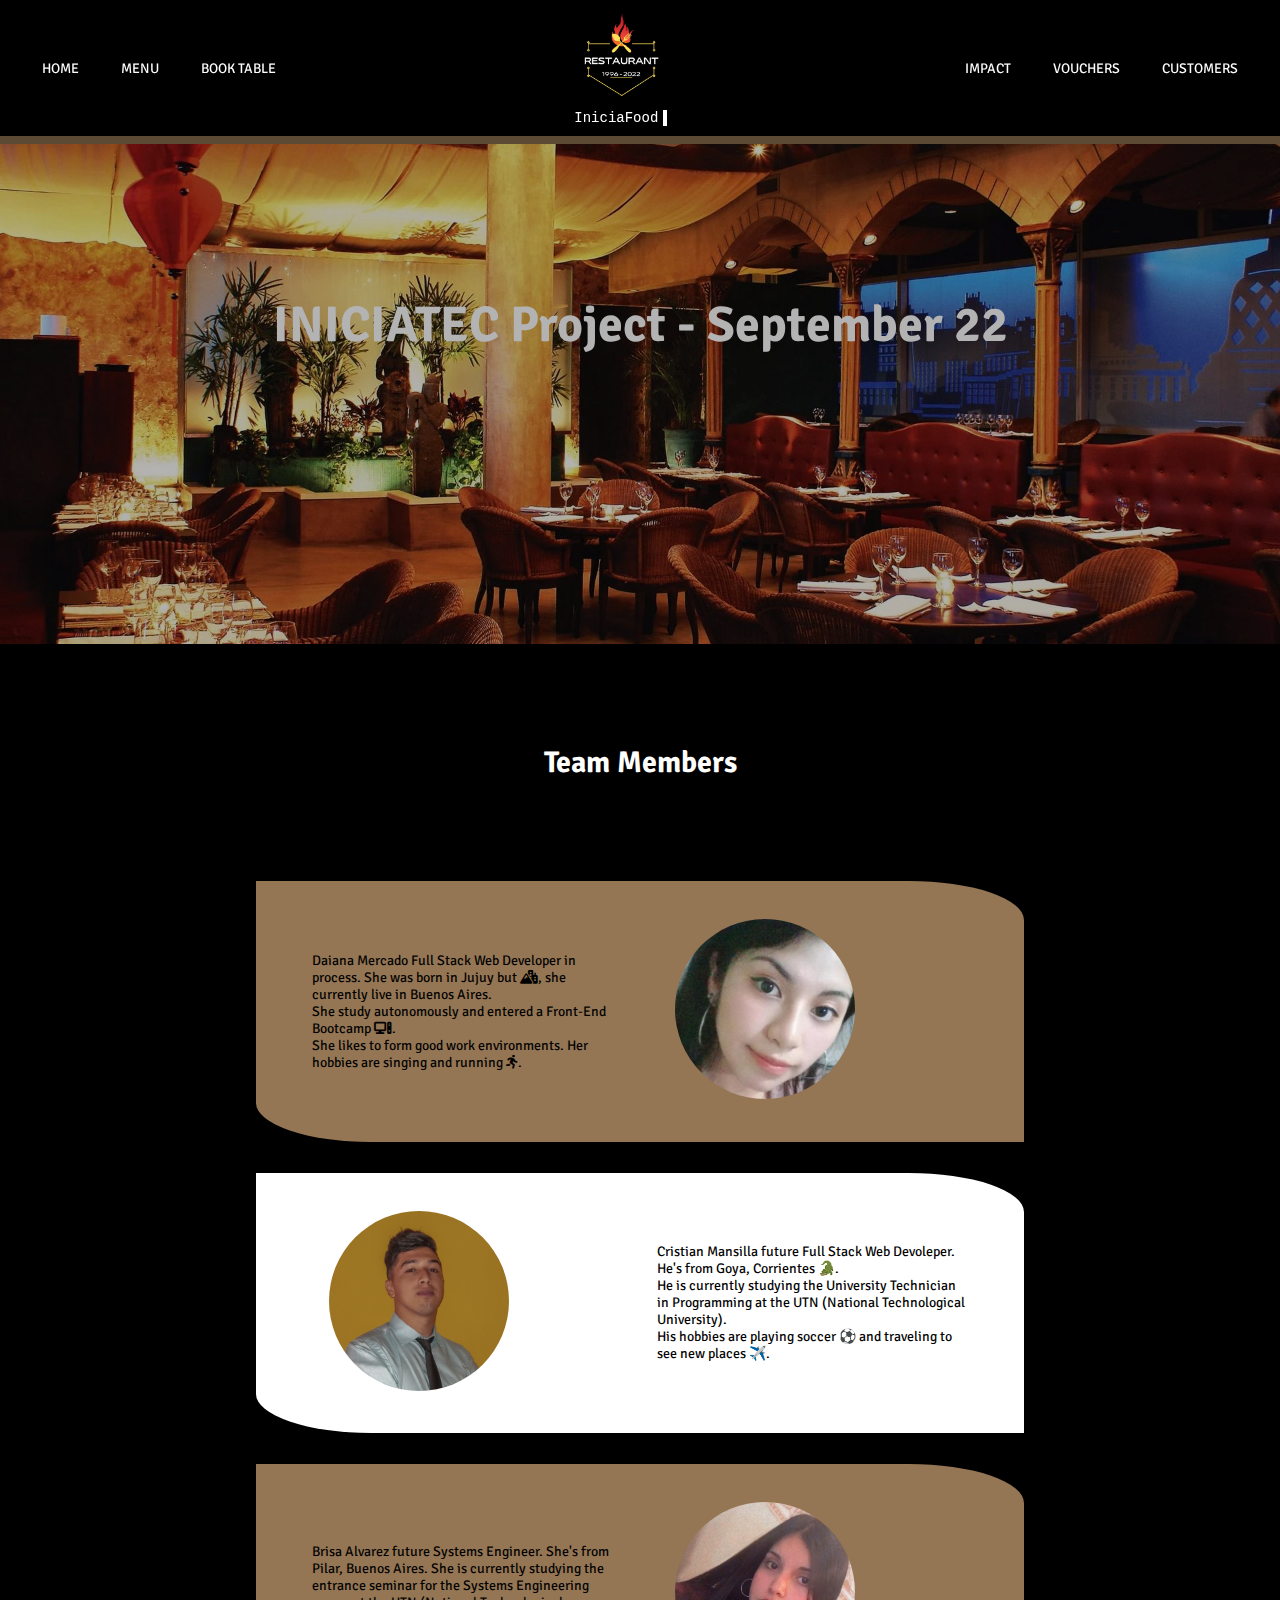
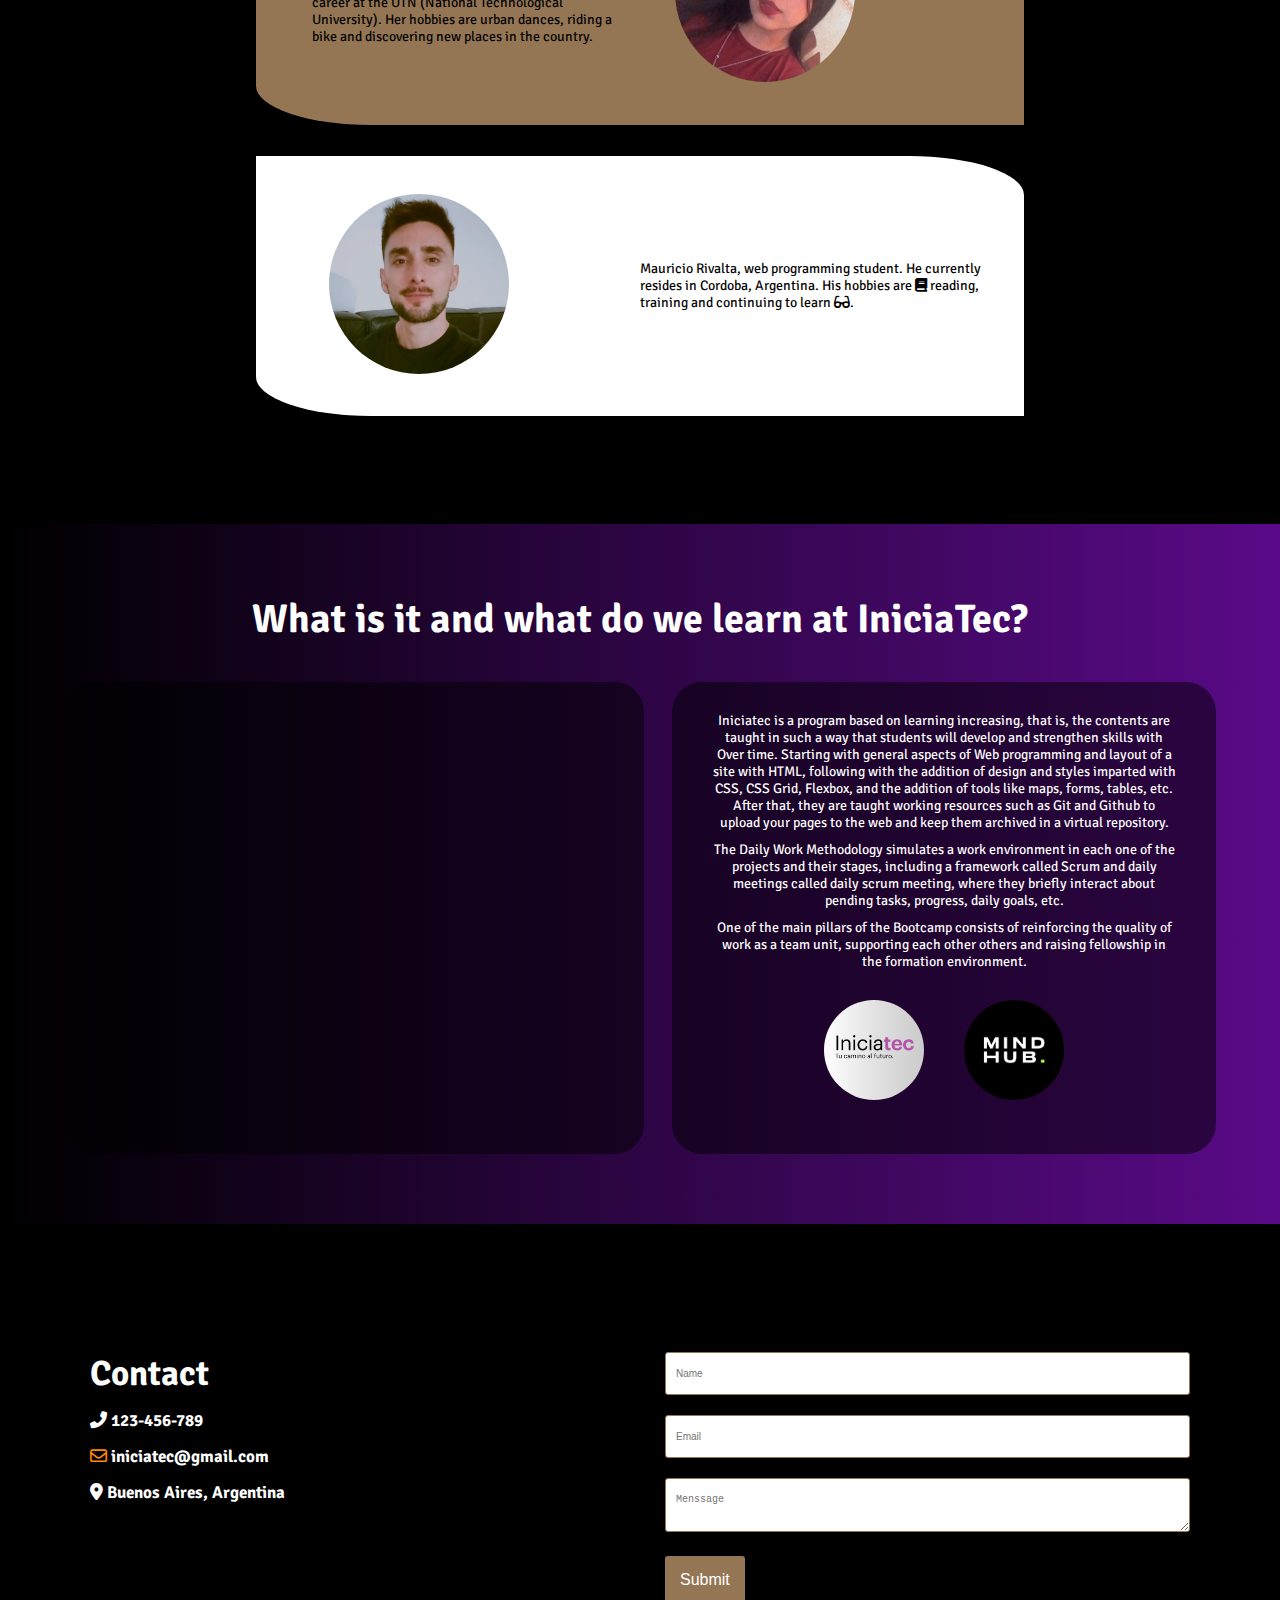
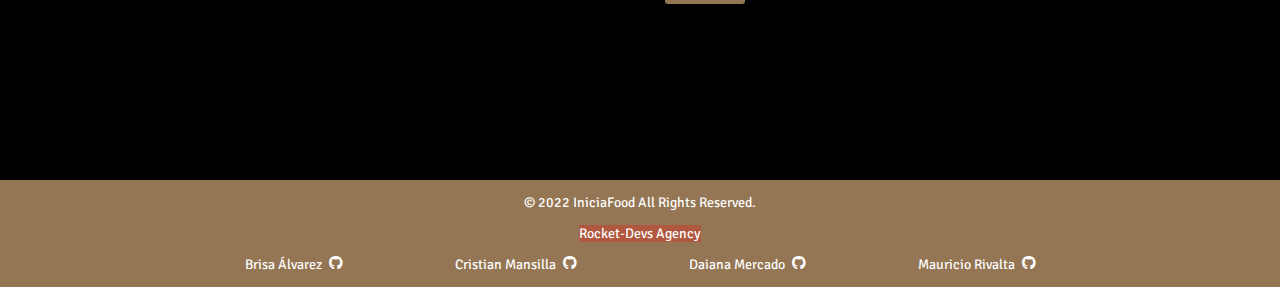
<file: index.html>
<!DOCTYPE html>
<html lang="en">
  <head>
    <meta charset="UTF-8" />
    <meta http-equiv="X-UA-Compatible" content="IE=edge" />
    <meta name="viewport" content="width=device-width, initial-scale=1.0" />
    <link rel="stylesheet" href="./css/style.css" />
    <link rel="icon" href="./assets/img/logo_restaurant.jpeg" />
    <link
      rel="stylesheet"
      href="https://cdnjs.cloudflare.com/ajax/libs/font-awesome/6.2.0/css/all.min.css"
    />
    <link
    rel="stylesheet"
    href="https://cdnjs.cloudflare.com/ajax/libs/animate.css/4.1.1/animate.min.css"
    />
    <title>About Us - IniciaFood</title>
  </head>
  <body>
    <header>
        <nav class="container-nav">
            <ul>
                <li><a href="#">Home</a></li>
                <li><a href="./pages/menu.html">Menu</a></li>
                <li><a href="./pages/reservation.html">Book Table</a></li>
            </ul>
            <div class="logo">
                <img class="logo-image animate__animated animate__slideInDown" src="../assets/img/logo_restaurant.jpeg" alt="Logo IniciaFood">
                <span class="logo-title">IniciaFood</span>
            </div>
            <ul>
                <li><a href="./pages/impact.html">Impact</a></li>
                <li><a href="./pages/vouchers.html">Vouchers</a></li>
                <li><a href="./pages/customers.html">Customers</a></li>
            </ul>
        </nav>
    </header>

    <main>
        <div class="img-team">
            <h2 class="title-team">INICIATEC Project - September 22</h2>
        </div>
        <section class="presentation-section">
            <h3 class="h3-team">Team Members</h3>
            <div class="presentation-member-1">
                <div class="description-member">
                    <p class="p1-home">
                        Daiana Mercado Full Stack Web Developer in process. She was born in Jujuy but <i
                            class="fa-solid fa-mountain-city"></i>, she currently live in Buenos Aires.
                    </p>
                    <p>She study autonomously and entered a Front-End Bootcamp <i class="fa-solid fa-computer"></i>.</p>
                    <p>She likes to form good work environments. Her hobbies are singing and running <i class="fa-solid fa-person-running"></i>.</p>
                </div>
                <div class="img-member">
                    <img class="img-home" src="./assets/img/team/Dai.jpg" alt="Dai">
                </div>
            </div>
        
            <div class="presentation-member-2">
              <div class="img-member">
                <img class="img-home" src="./assets/img/profiles/profile-cristian.jpg"" alt="Cristian Mansilla Profile" />
              </div>
              <div class="description-member">
                <p class="p1-home">
                  Cristian Mansilla future Full Stack Web Devoleper. He's from Goya, Corrientes 🐊. 
                </p>
                <p>He is currently studying the University Technician in Programming at the UTN (National Technological University).</p>
                <p>His hobbies are playing soccer ⚽ and traveling to see new places ✈️.</p>
              </div>
            </div>
        
            <div class="presentation-member-1">
                <div class="description-member">
                    <p class="p1-home">Brisa Alvarez future Systems Engineer. She's from Pilar, Buenos Aires.
                        She is currently studying the entrance seminar for the Systems Engineering career at the UTN (National Technological University).
                        Her hobbies are urban dances, riding a bike and discovering new places in the country.</p>
                </div>
                <div class="img-member">
                    <img class="img-home" src="./assets/img/team/Bri.jpg" alt="Bri">
                </div>
            </div>
        
            <div class="presentation-member-2">
                <div class="img-member">
                    <img class="img-home" src="./assets/img/team/Mauri.jpg" alt="">
                </div>
                <div class="description member">
                    <p class="p1-home">Mauricio Rivalta, web programming student. He currently resides in Cordoba, Argentina. His hobbies
                        are <i class="fa-solid fa-book"></i> reading, training and continuing to learn <i class="fa-solid fa-glasses"></i>.</p>
                </div>
            </div>
        
        </section>
        
        <section class="iniciatec-info-section">
            <h2 class="title2-home">What is it and what do we learn at IniciaTec?</h2>
            
            <div class="iniciatec-info-img">
                <div class="iframe-inicitec">
                    <iframe width="500" height="380" src="https://www.youtube.com/embed/AHcdrNQLbtM" title="Iniciatec | Accenture"
                        frameborder="0" allow="accelerometer; autoplay; clipboard-write; encrypted-media; gyroscope; picture-in-picture"
                        allowfullscreen>
                    </iframe>
                </div>
                <div class="description-iniciatec">
                    <p class="p-iniciatec">
                        Iniciatec is a program based on learning
                        increasing, that is, the contents are taught in such a way that
                        students will develop and strengthen skills with
                        Over time. Starting with general aspects of
                        Web programming and layout of a site with HTML,
                        following with the addition of design and styles imparted with CSS,
                        CSS Grid, Flexbox, and the addition of tools like maps,
                        forms, tables, etc. After that, they are taught
                        working resources such as Git and Github to upload your pages
                        to the web and keep them archived in a virtual repository. 
                    </p>
                    <p class="p-iniciatec">
                        The Daily Work Methodology simulates a work environment in each
                        one of the projects and their stages, including a
                        framework called Scrum and daily meetings
                        called daily scrum meeting, where they briefly interact
                        about pending tasks, progress, daily goals, etc.
                    </p>
                    <p class="p-iniciatec">
                        One of the main pillars of the Bootcamp consists of reinforcing
                        the quality of work as a team unit, supporting each other
                        others and raising fellowship in the formation environment.
                    </p>
                    <div class="flex-logos">
                        <div class="logo-iniciatec">
                            <img src="./assets/img/INICIATEC_logo.jpg" alt="Logo IniciaTec">
                        </div>
                        <div class="logo-iniciatec">
                            <img src="./assets/img/original.jpg" alt="Logo MindHub">
                        </div>
                    </div>
                </div>
            </div>
        
        </section>
        
        <section class="contact-form-section">
            <div class="form-home">
                <div class="info-form">
                    <h2 class="title3-home">Contact</h2>
                    <a href="#"><i class="fa-solid fa-phone-flip space"></i> 123-456-789 </a>
                    <a href="#"><i class="fa-regular fa-envelope space"></i> iniciatec@gmail.com</a>
                    <a href="#"><i class="fa-solid fa-location-dot space"></i> Buenos Aires, Argentina</a>
                </div>
            </div>
            <form action="#" autocomplete="off">
                <input type="text" name="nombre" id="nombre" placeholder="Name" class="campo">
                <input type="email" name="email" id="email" placeholder="Email" class="campo">
                <textarea name="mensaje" id="mensaje" placeholder="Menssage"></textarea>
                <input type="submit" name="enviar" value="Submit" class="btn-enviar">
            </form>
        
        </section>
   
       </main>
    <footer>
      <p>© 2022 IniciaFood All Rights Reserved.</p>
      <p class="nameTeam">Rocket-Devs Agency</p>
      <div class="container-team">
          <div class="container-team-bri">
              <a class="githubLink" href="https://github.com/bbrialvarez" target="_blank">
                  <p>Brisa Álvarez</p>
                  <i class="fa-brands fa-github"></i>
              </a>
          </div>
          <div class="container-team-cris">
              <a class="githubLink" href="https://github.com/CristianMansilla" target="_blank">
                  <p>Cristian Mansilla</p>
                  <i class="fa-brands fa-github"></i>
              </a>
          </div>
          <div class="container-team-dai">
              <a class="githubLink" href="https://github.com/DaiM24" target="_blank">
                  <p>Daiana Mercado</p>
                  <i class="fa-brands fa-github"></i>
              </a>
          </div>
          <div class="container-team-mauri">
              <a class="githubLink" href="https://github.com/mauriciorivalta" target="_blank">
                  <p>Mauricio Rivalta</p>
                  <i class="fa-brands fa-github"></i>
              </a>
          </div>
      </div>
  </footer>
  </body>
</html>
</file>
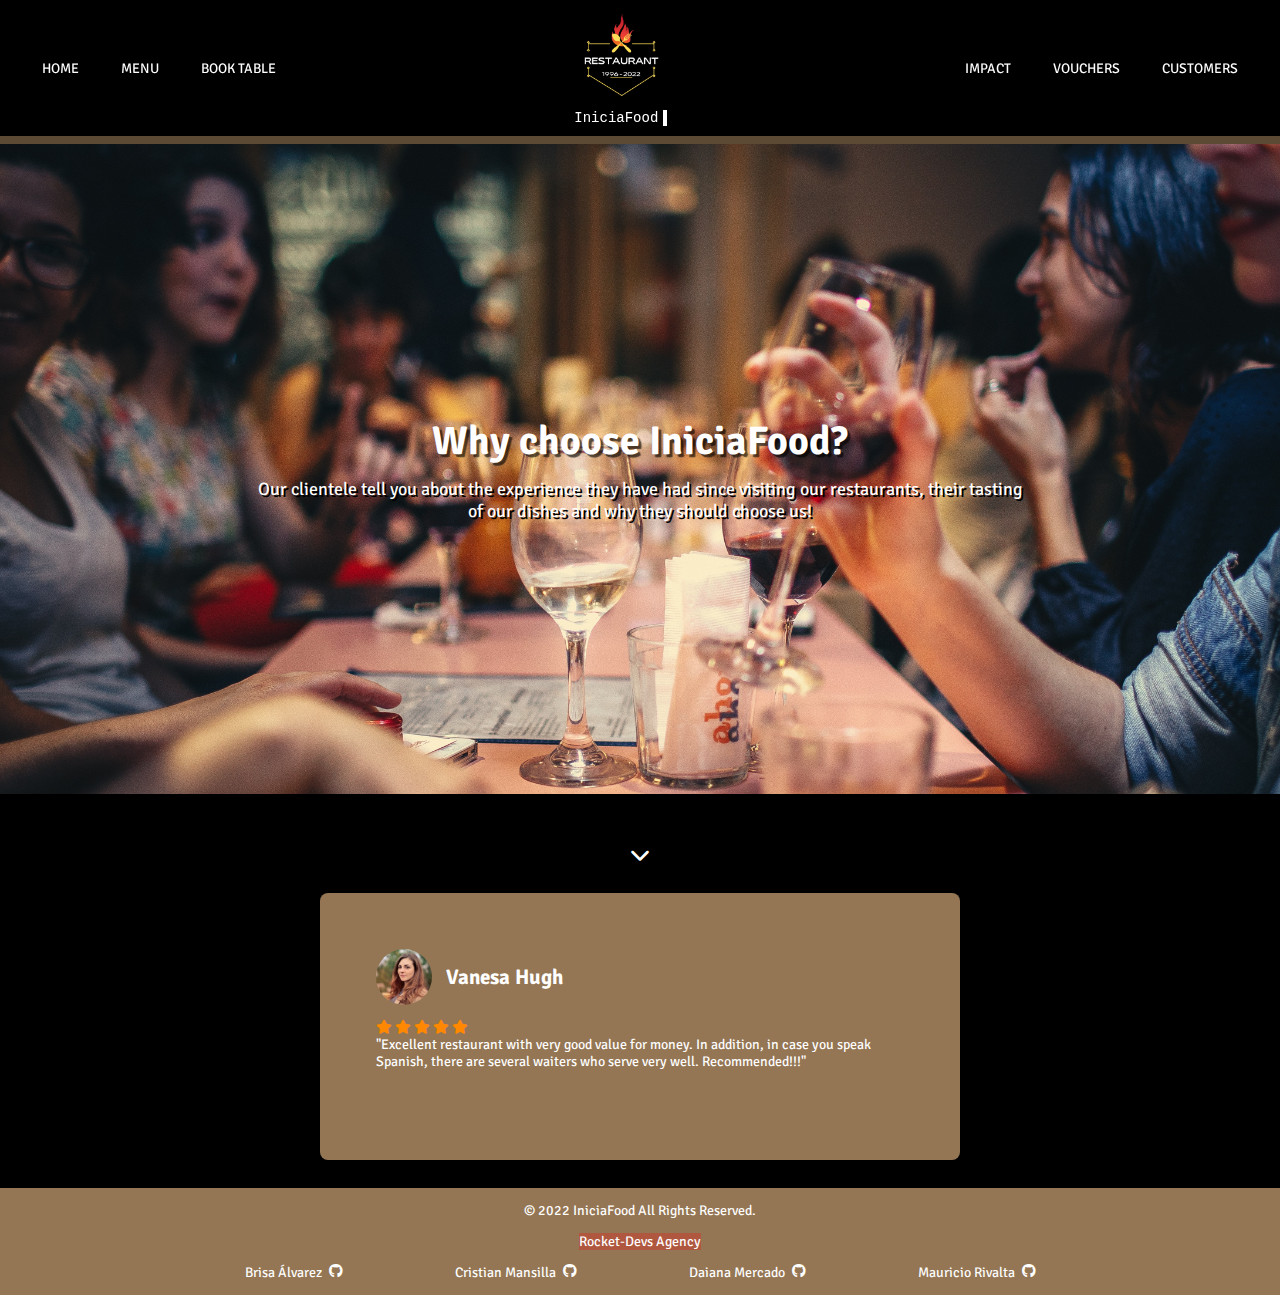
<file: pages/customers.html>
<!DOCTYPE html>
<html lang="en">
  <head>
    <meta charset="UTF-8" />
    <meta http-equiv="X-UA-Compatible" content="IE=edge" />
    <meta name="viewport" content="width=device-width, initial-scale=1.0" />
    <link rel="stylesheet" href="../css/style.css" />
    <link rel="icon" href="../assets/img/logo_restaurant.jpeg" />
    <link
      rel="stylesheet"
      href="https://cdnjs.cloudflare.com/ajax/libs/font-awesome/6.2.0/css/all.min.css"
    />
    <link
      rel="stylesheet"
      href="https://cdnjs.cloudflare.com/ajax/libs/animate.css/4.1.1/animate.min.css"
    />
    <title>Customers - IniciaFood</title>
  </head>
  <body>
    <header>
      <nav class="container-nav">
        <ul>
          <li><a href="../index.html">Home</a></li>
          <li><a href="./menu.html">Menu</a></li>
          <li><a href="./reservation.html">Book Table</a></li>
        </ul>
        <div class="logo">
          <img
            class="logo-image animate__animated animate__slideInDown"
            src="../assets/img/logo_restaurant.jpeg"
            alt="Logo IniciaFood"
          />
          <span class="logo-title">IniciaFood</span>
        </div>
        <ul>
          <li><a href="./impact.html">Impact</a></li>
          <li><a href="./vouchers.html">Vouchers</a></li>
          <li><a href="#">Customers</a></li>
        </ul>
      </nav>
    </header>

    <main class="mainCustomer">
      <div class="title-customer-section">
        <h2 class="title1-customer">Why choose IniciaFood?</h2>
        <p class="p1-customer">
          Our clientele tell you about the experience they have had since
          visiting our restaurants, their tasting of our dishes and why they
          should choose us!
        </p>
      </div>

      <i class="fa-solid fa-chevron-down style-i chevron-move"></i>

      <div class="slider-frame">
          <ul>
              <li>
                <div class="cardCustomer">
                  <div class="cardCustomer__profile">
                      <img src="../assets/img/customer-1.jpg" alt="customer"/>
                      <h2>Vanesa Hugh</h2>
                  </div>
                  
                  <div class="stars">
                      <i class="fa-solid fa-star"></i>
                      <i class="fa-solid fa-star"></i>
                      <i class="fa-solid fa-star"></i>
                      <i class="fa-solid fa-star"></i>
                      <i class="fa-solid fa-star"></i>
                  </div>
                  <p class="cardCustomer__comment">
                      "Excellent restaurant with very good value for money. In
                      addition, in case you speak Spanish, there are several waiters
                      who serve very well. Recommended!!!"
                  </p>
                </div>
              </li>
              <li>
                <div class="cardCustomer">
                  <div class="cardCustomer__profile">
                      <img src="../assets/img/customer-2.jpg" alt="customer"/>
                      <h2>Nathan Cowley</h2>
                  </div>
                  
                  <div class="stars">
                      <i class="fa-solid fa-star"></i>
                      <i class="fa-solid fa-star"></i>
                      <i class="fa-solid fa-star"></i>
                      <i class="fa-solid fa-star"></i>
                      <i class="fa-solid fa-star"></i>
                  </div>
                  <p class="cardCustomer__comment">
                    "A beautiful and excellent restaurant. Very stylish, with good
                    service, spotless bathrooms, beautiful décor and good food. If
                    you are willing to pay a little more for a while of good comfort
                    and attention, it is worth it. In addition to a privileged and
                    little known location of the city."
                  </p>
                </div>
              </li>
              <li>
                <div class="cardCustomer">
                  <div class="cardCustomer__profile">
                      <img src="../assets/img/customer-5.jpg" alt="customer"/>
                      <h2>Sara Lopez</h2>
                  </div>
                  
                  <div class="stars">
                      <i class="fa-solid fa-star"></i>
                      <i class="fa-solid fa-star"></i>
                      <i class="fa-solid fa-star"></i>
                      <i class="fa-solid fa-star"></i>
                      <i class="fa-solid fa-star"></i>
                  </div>
                  <p class="cardCustomer__comment">
                    "It is a very nice place with a first level attention totally
                    recommended, its cocktails are very good especially those that
                    are based on mezcal. I recommend you go before the peak hours
                    because this way you can enjoy the decoration and atmosphere of
                    the place. Most of its employees speak English and Spanish."
                  </p>
                </div>
              </li>
              <li>
                <div class="cardCustomer">
                  <div class="cardCustomer__profile">
                      <img src="../assets/img/customer-3.jpg" alt="customer"/>
                      <h2>Esteban Pratts</h2>
                  </div>
                  
                  <div class="stars">
                      <i class="fa-solid fa-star"></i>
                      <i class="fa-solid fa-star"></i>
                      <i class="fa-solid fa-star"></i>
                      <i class="fa-solid fa-star"></i>
                      <i class="fa-solid fa-star"></i>
                  </div>
                  <p class="cardCustomer__comment">
                    "We will definitely go back there again. Comfortable and cozy.
                    The food was correct as well as the service and presentation.
                    Prices very well too. The best restaurant in the area. I
                    recommend visiting this corner and eating there."
                  </p>
                </div>
              </li>
              <li>
                <div class="cardCustomer">
                  <div class="cardCustomer__profile">
                      <img src="../assets/img/customer-6.jpg" alt="customer"/>
                      <h2>Sandra Mazzitelli</h2>
                  </div>
                  
                  <div class="stars">
                      <i class="fa-solid fa-star"></i>
                      <i class="fa-solid fa-star"></i>
                      <i class="fa-solid fa-star"></i>
                      <i class="fa-solid fa-star"></i>
                      <i class="fa-solid fa-star"></i>
                  </div>
                  <p class="cardCustomer__comment">
                    "A very pleasant experience with the excellent service of
                    IniciaFod. The atmosphere is very cozy and each dish full of
                    flavor."
                  </p>
                </div>
              </li>
              <li>
                <div class="cardCustomer">
                  <div class="cardCustomer__profile">
                      <img src="../assets/img/customer-4.jpg" alt="customer"/>
                      <h2>Diego Mendes</h2>
                  </div>
                  
                  <div class="stars">
                      <i class="fa-solid fa-star"></i>
                      <i class="fa-solid fa-star"></i>
                      <i class="fa-solid fa-star"></i>
                      <i class="fa-solid fa-star"></i>
                      <i class="fa-solid fa-star"></i>
                  </div>
                  <p class="cardCustomer__comment">
                    "Hearty dishes, exquisite. The atmosphere is very nice,
                    excellent service, reasonable price. They helped us with English
                    and we took advantage of the promotions of the day. They
                    recommended exquisite dishes and their suggestions were very
                    accurate, not to be missed!"
                  </p>
                </div>
              </li>
          </ul>
      </div>

    </main>

    <footer>
      <p>© 2022 IniciaFood All Rights Reserved.</p>
      <p class="nameTeam">Rocket-Devs Agency</p>
      <div class="container-team">
        <div class="container-team-bri">
          <a
            class="githubLink"
            href="https://github.com/bbrialvarez"
            target="_blank"
          >
            <p>Brisa Álvarez</p>
            <i class="fa-brands fa-github"></i>
          </a>
        </div>
        <div class="container-team-cris">
          <a
            class="githubLink"
            href="https://github.com/CristianMansilla"
            target="_blank"
          >
            <p>Cristian Mansilla</p>
            <i class="fa-brands fa-github"></i>
          </a>
        </div>
        <div class="container-team-dai">
          <a
            class="githubLink"
            href="https://github.com/DaiM24"
            target="_blank"
          >
            <p>Daiana Mercado</p>
            <i class="fa-brands fa-github"></i>
          </a>
        </div>
        <div class="container-team-mauri">
          <a
            class="githubLink"
            href="https://github.com/mauriciorivalta"
            target="_blank"
          >
            <p>Mauricio Rivalta</p>
            <i class="fa-brands fa-github"></i>
          </a>
        </div>
      </div>
    </footer>
  </body>
</html>
</file>
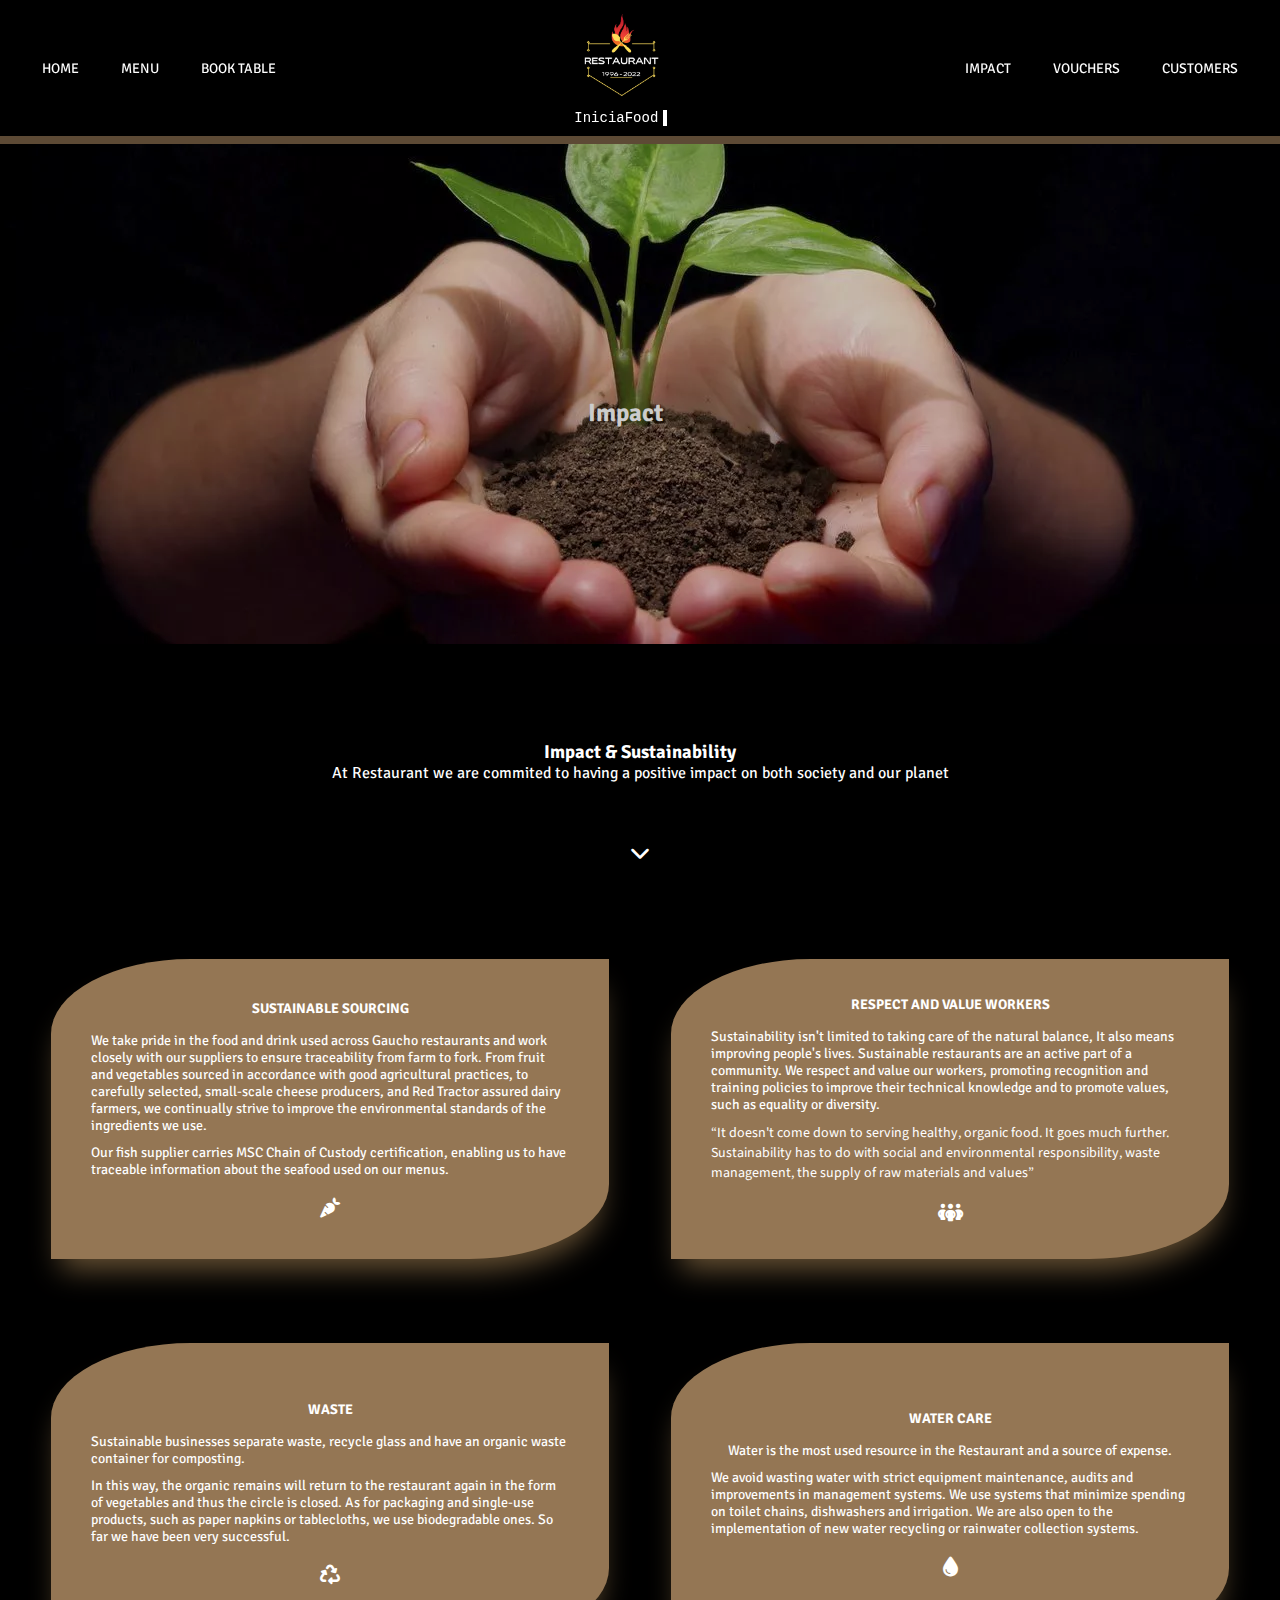
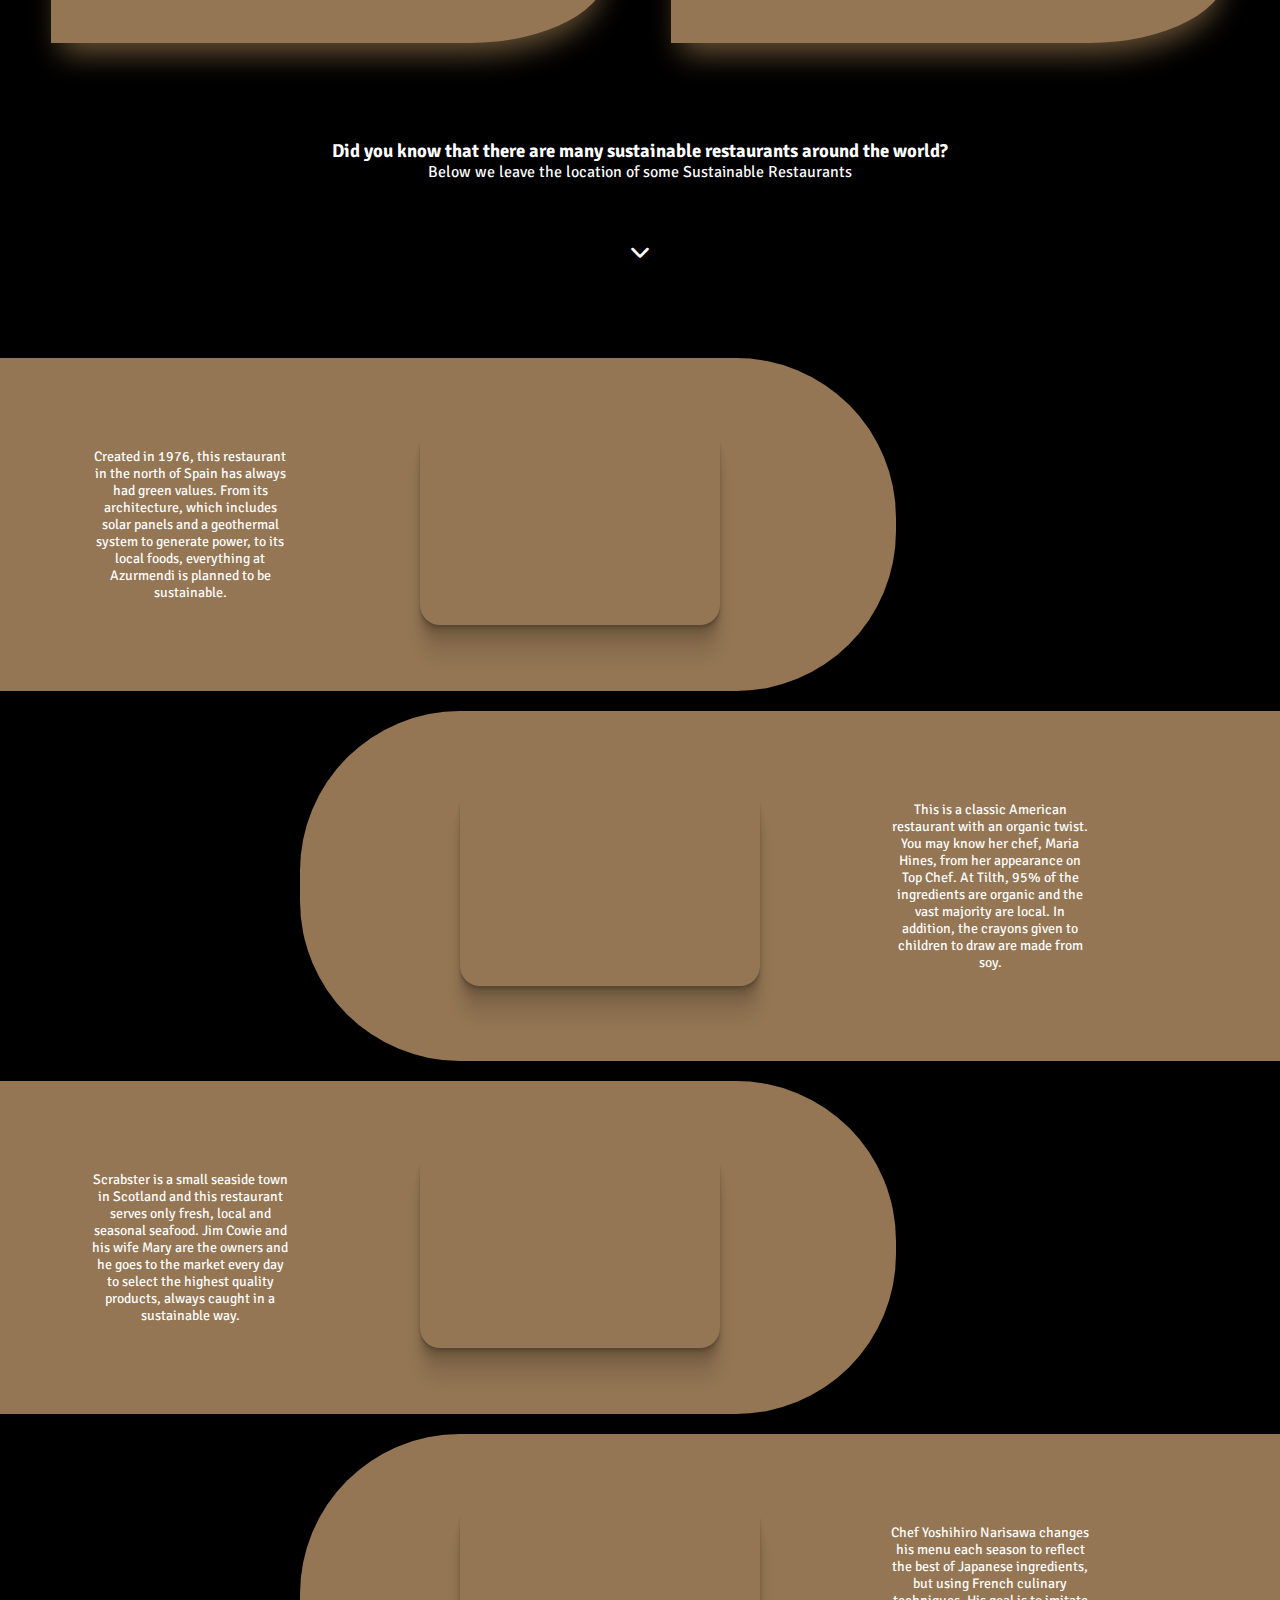
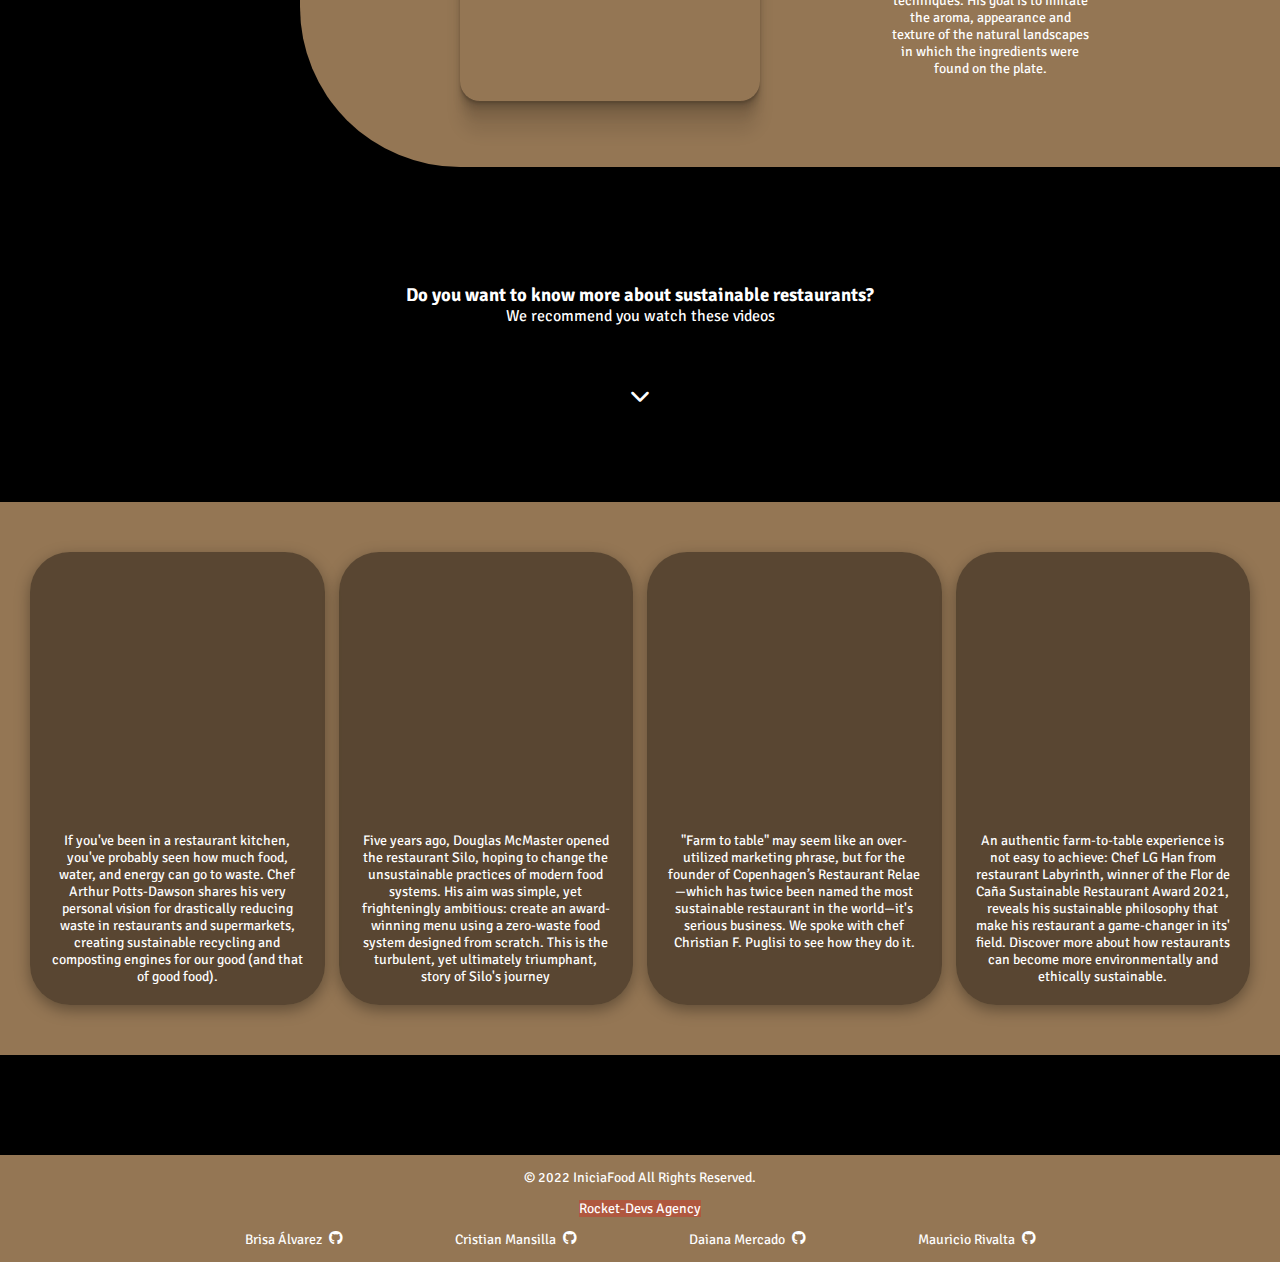
<file: pages/impact.html>
<!DOCTYPE html>
<html lang="en">
<head>
    <meta charset="UTF-8">
    <meta http-equiv="X-UA-Compatible" content="IE=edge">
    <meta name="viewport" content="width=device-width, initial-scale=1.0">
    <link rel="stylesheet" href="../css/style.css">
    <link rel="icon" href="../assets/img/logo_restaurant.jpeg">
    <link rel="stylesheet" href="https://cdnjs.cloudflare.com/ajax/libs/font-awesome/6.2.0/css/all.min.css">
    <link
    rel="stylesheet"
    href="https://cdnjs.cloudflare.com/ajax/libs/animate.css/4.1.1/animate.min.css"
    />
    <title>Impact - IniciaFood</title>
</head>
<body>
    <header>
        <nav class="container-nav">
            <ul>
                <li><a href="../index.html">Home</a></li>
                <li><a href="./menu.html">Menu</a></li>
                <li><a href="./reservation.html">Book Table</a></li>
            </ul>
            <div class="logo">
                <img class="logo-image animate__animated animate__slideInDown" src="../assets/img/logo_restaurant.jpeg" alt="Logo IniciaFood">
                <span class="logo-title">IniciaFood</span>
            </div>
            <ul>
                <li><a href="#">Impact</a></li>
                <li><a href="./vouchers.html">Vouchers</a></li>
                <li><a href="./customers.html">Customers</a></li>
            </ul>
        </nav>
    </header>
    <main>
        <div class="img-impact">
            <h2 class="title-impact">Impact</h2>
        </div>
        <div class="description-impact">
            <h3 class="h3-impact">Impact & Sustainability</h3>
            <p>At Restaurant we are commited to having a positive impact 
                on both society and our planet
            </p>
            <i class="fa-solid fa-chevron-down style-i chevron-move"></i>
        </div>
        
        <div class="container-impact">
            <div class="impact-1">
                <h4 class="h4-impact">SUSTAINABLE SOURCING</h4>
                <p class="p-impact">
                    We take pride in the food and drink used across Gaucho restaurants and work closely with our suppliers to ensure
                    traceability from farm to fork. From fruit and vegetables sourced in accordance with good agricultural practices, to
                    carefully selected, small-scale cheese producers, and Red Tractor assured dairy farmers, we continually strive to
                    improve the environmental standards of the ingredients we use.
                </p>
                <p>
                    Our fish supplier carries MSC Chain of Custody certification, enabling us to have traceable information about the
                    seafood used on our menus.
                </p>
                <i class="fa-solid fa-carrot style-i-carrot"></i>
            </div>
            <div class="impact-2">
                <h4 class="h4-impact">RESPECT AND VALUE WORKERS</h4>
                <p class="p-impact">
                    Sustainability isn't limited to taking care of the natural balance, It also means improving people's lives.
                    Sustainable restaurants are an active part of a community. We respect and value our workers, promoting recognition
                    and training policies to improve their technical knowledge and to promote values, such as equality or diversity.
                </p>
                <p class="p-italic">
                    “It doesn't come down to serving healthy, organic food. It goes much further. Sustainability has to do with social
                    and environmental responsibility, waste management, the supply of raw materials and values”
                </p>
                <i class="fa-solid fa-people-group style-i-carrot"></i>
            </div>
            <div class="impact-3">
                <h4 class="h4-impact">WASTE</h4>
                <p class="p-impact">
                    Sustainable businesses separate waste, recycle glass and have an organic waste container for composting.
                </p>
                <p>
                    In this way, the organic remains will return to the restaurant again in the form of vegetables and thus the circle
                    is closed. As for packaging and single-use products, such as paper napkins or tablecloths, we use biodegradable ones.
                    So far we have been very successful.
                </p>
                <i class="fa-solid fa-recycle style-i-carrot"></i>
            </div>
            <div class="impact-4">
                <h4 class="h4-impact">WATER CARE</h4>
                <p class="p-impact">
                    Water is the most used resource in the Restaurant and a source of expense.
                </p>
                <p>
                    We avoid wasting water with strict equipment maintenance, audits and improvements in management systems. We use
                    systems that minimize spending on toilet chains, dishwashers and irrigation. We are also open to the implementation
                    of new water recycling or rainwater collection systems.
                </p>
                <i class="fa-solid fa-droplet style-i-carrot"></i>
            </div>
        </div>
        <div class="description-impact">
            <h3 class="h3-impact">Did you know that there are many sustainable restaurants around the world?</h3>
            <p>Below we leave the location of some Sustainable Restaurants</p>
            <i class="fa-solid fa-chevron-down style-i chevron-move"></i>
        </div>
        <div class="container-maps">
            <div class="div-map">
                <p class="p-map">
                    Created in 1976, this restaurant in the north of Spain has always had green values. From its architecture, which
                    includes solar panels and a geothermal system to generate power, to its local foods, everything at Azurmendi is
                    planned to be sustainable.
                </p>
                <iframe
                    src="https://www.google.com/maps/embed?pb=!1m18!1m12!1m3!1d65785.27063078451!2d-2.8603105368294153!3d43.22363082345854!2m3!1f0!2f0!3f0!3m2!1i1024!2i768!4f13.1!3m3!1m2!1s0xd4e4854720ee109%3A0x909b2223a4c812fe!2sRestaurante%20Azurmendi!5e0!3m2!1ses-419!2sar!4v1665430042992!5m2!1ses-419!2sar"
                    style="border:0;" allowfullscreen="" loading="lazy" referrerpolicy="no-referrer-when-downgrade">
                </iframe>
            </div>
            <div class="div-map-rigth">
                <iframe
                    src="https://www.google.com/maps/embed?pb=!1m18!1m12!1m3!1d2358121.228760528!2d-123.70193601200786!3d46.655028447693255!2m3!1f0!2f0!3f0!3m2!1i1024!2i768!4f13.1!3m3!1m2!1s0x549014512e9b8889%3A0x6dd49804d0356ee!2sTilth%20Restaurant!5e0!3m2!1ses-419!2sar!4v1665430184464!5m2!1ses-419!2sar"
                    style="border:0;" allowfullscreen="" loading="lazy" referrerpolicy="no-referrer-when-downgrade">
                </iframe>
                <p class="p-map">
                    This is a classic American restaurant with an organic twist. You may know her chef, Maria Hines, from her appearance
                    on Top Chef. At Tilth, 95% of the ingredients are organic and the vast majority are local. In addition, the crayons
                    given to children to draw are made from soy.
                </p>
            </div>
            <div class="div-map">
                <p class="p-map">
                    Scrabster is a small seaside town in Scotland and this restaurant serves only fresh, local and seasonal seafood. Jim
                    Cowie and his wife Mary are the owners and he goes to the market every day to select the highest quality products,
                    always caught in a sustainable way.
                </p>
                <iframe
                    src="https://www.google.com/maps/embed?pb=!1m18!1m12!1m3!1d519.5034058921314!2d-3.5477405366887544!3d58.61211533585895!2m3!1f0!2f0!3f0!3m2!1i1024!2i768!4f13.1!3m3!1m2!1s0x489abf477e55b041%3A0x31005c7785b2e5b5!2sCaptain&#39;s%20Galley%20Seafood%20Restaurant!5e0!3m2!1ses-419!2sar!4v1665430450031!5m2!1ses-419!2sar"
                    style="border:0;" allowfullscreen="" loading="lazy" referrerpolicy="no-referrer-when-downgrade">
                </iframe>
            </div>
            <div class="div-map-rigth">
                <iframe
                    src="https://www.google.com/maps/embed?pb=!1m18!1m12!1m3!1d3241.2184764141634!2d139.71992741744384!3d35.67162209999999!2m3!1f0!2f0!3f0!3m2!1i1024!2i768!4f13.1!3m3!1m2!1s0x60188c833415b0ad%3A0x78be2a9702e4db5c!2sNarisawa!5e0!3m2!1ses-419!2sar!4v1665430516778!5m2!1ses-419!2sar"
                    style="border:0;" allowfullscreen="" loading="lazy" referrerpolicy="no-referrer-when-downgrade">
                </iframe>
                <p class="p-map">
                    Chef Yoshihiro Narisawa changes his menu each season to reflect the best of Japanese ingredients, but using French
                    culinary techniques. His goal is to imitate the aroma, appearance and texture of the natural landscapes in which the
                    ingredients were found on the plate.
                </p>
            </div>
        </div>






        <!-- YOUTUBE -->
        <div class="description-impact">
            <h3 class="h3-impact">Do you want to know more about sustainable restaurants?</h3>
            <p>We recommend you watch these videos</p>
            <i class="fa-solid fa-chevron-down style-i chevron-move"></i>
        </div>
        <div class="container-iframe">
            <div class="div-iframe">
                <iframe src="https://www.youtube.com/embed/eJ89At9Xxws"
                    title="Arthur Potts Dawson: Una visión para restaurantes sostenibles" frameborder="0"
                    allow="accelerometer; autoplay; clipboard-write; encrypted-media; gyroscope; picture-in-picture"
                    allowfullscreen>
                </iframe>
                <p class="p-iframe">
                    If you've been in a restaurant kitchen, you've probably seen how much food, water, and energy can go to waste. Chef
                    Arthur Potts-Dawson shares his very personal vision for drastically reducing waste in restaurants and supermarkets,
                    creating sustainable recycling and composting engines for our good (and that of good food).
                </p>
            </div>
            <div class="div-iframe">
                <iframe src="https://www.youtube.com/embed/Gj38m08QLoE"
                    title="The Struggle of a Zero-Waste Restaurant" frameborder="0"
                    allow="accelerometer; autoplay; clipboard-write; encrypted-media; gyroscope; picture-in-picture"
                    allowfullscreen>
                </iframe>
                <p class="p-iframe">
                    Five years ago, Douglas McMaster opened the restaurant Silo, hoping to change the unsustainable practices of modern
                    food systems. His aim was simple, yet frighteningly ambitious: create an award-winning menu using a zero-waste food
                    system designed from scratch. This is the turbulent, yet ultimately triumphant, story of Silo's journey
                </p>
            </div>
            <div class="div-iframe">
                <iframe src="https://www.youtube.com/embed/baO37bGFDRU"
                    title="Food Tips From the Most Sustainable Restaurant in the World" frameborder="0"
                    allow="accelerometer; autoplay; clipboard-write; encrypted-media; gyroscope; picture-in-picture"
                    allowfullscreen>
                </iframe>
                <p class="p-iframe">
                    "Farm to table" may seem like an over-utilized marketing phrase, but for the founder of Copenhagen’s Restaurant
                    Relae—which has twice been named the most sustainable restaurant in the world—it's serious business. We spoke with
                    chef Christian F. Puglisi to see how they do it.
                </p>
            </div>
            <div class="div-iframe">
                <iframe src="https://www.youtube.com/embed/2LiUtuvpZ7s"
                    title="A Guide to Sustainable Dining with Chef Han from Labyrinth, Singapore" frameborder="0"
                    allow="accelerometer; autoplay; clipboard-write; encrypted-media; gyroscope; picture-in-picture"
                    allowfullscreen>
                </iframe>
                <p class="p-iframe">
                    An authentic farm-to-table experience is not easy to achieve: Chef LG Han from restaurant Labyrinth, winner of the
                    Flor de Caña Sustainable Restaurant Award 2021, reveals his sustainable philosophy that make his restaurant a
                    game-changer in its' field. Discover more about how restaurants can become more environmentally and
                    ethically sustainable.
                </p>
            </div>
        </div>
    </main>


    <footer>
        <p>© 2022 IniciaFood All Rights Reserved.</p>
        <p class="nameTeam">Rocket-Devs Agency</p>
        <div class="container-team">
            <div class="container-team-bri">
                <a class="githubLink" href="https://github.com/bbrialvarez" target="_blank">
                    <p>Brisa Álvarez</p>
                    <i class="fa-brands fa-github"></i>
                </a>
            </div>
            <div class="container-team-cris">
                <a class="githubLink" href="https://github.com/CristianMansilla" target="_blank">
                    <p>Cristian Mansilla</p>
                    <i class="fa-brands fa-github"></i>
                </a>
            </div>
            <div class="container-team-dai">
                <a class="githubLink" href="https://github.com/DaiM24" target="_blank">
                    <p>Daiana Mercado</p>
                    <i class="fa-brands fa-github"></i>
                </a>
            </div>
            <div class="container-team-mauri">
                <a class="githubLink" href="https://github.com/mauriciorivalta" target="_blank">
                    <p>Mauricio Rivalta</p>
                    <i class="fa-brands fa-github"></i>
                </a>
            </div>
        </div>
    </footer>
</body>
</html>
</file>
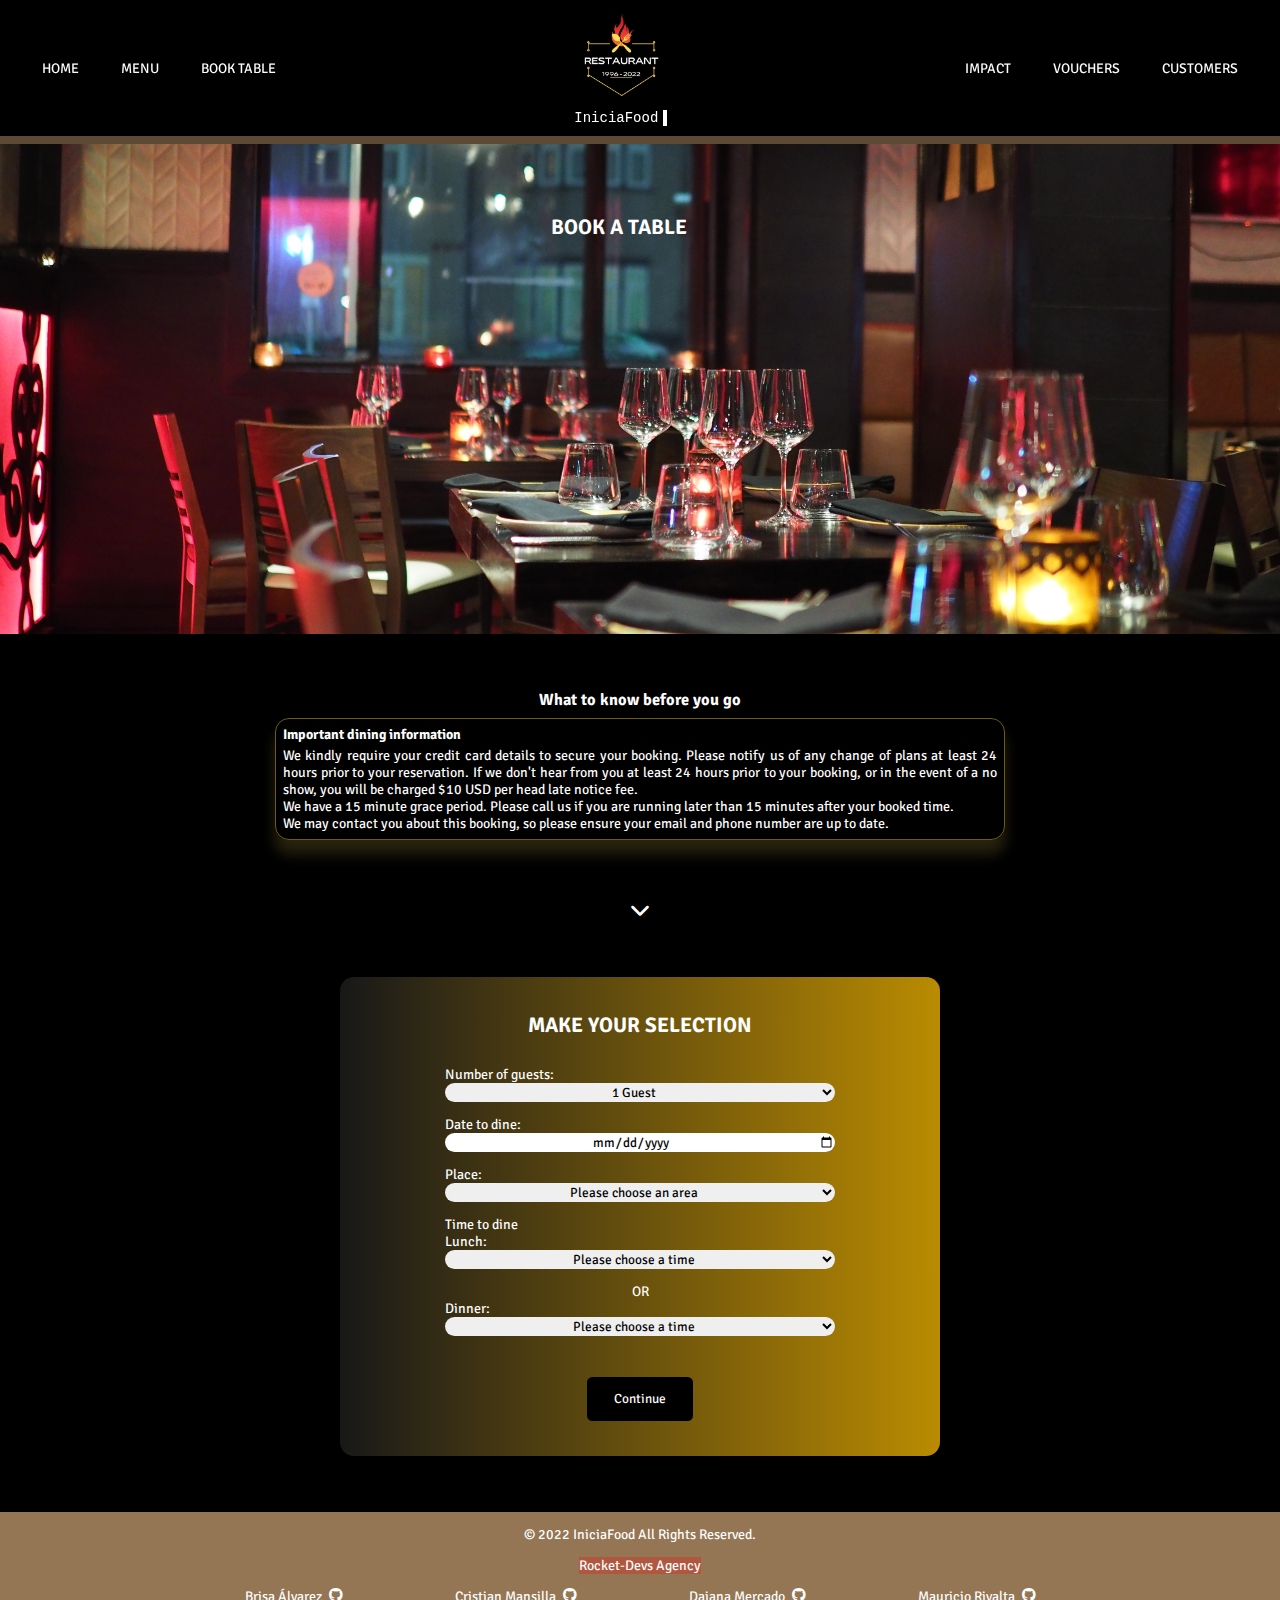
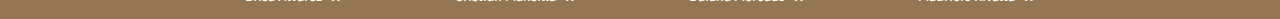
<file: pages/reservation.html>
<!DOCTYPE html>
<html lang="en">
<head>
    <meta charset="UTF-8">
    <meta http-equiv="X-UA-Compatible" content="IE=edge">
    <meta name="viewport" content="width=device-width, initial-scale=1.0">
    <link rel="stylesheet" href="../css/modal.css">
    <link rel="stylesheet" href="../css/style.css">
    <link rel="icon" href="../assets/img/logo_restaurant.jpeg">
    <link rel="stylesheet" href="https://cdnjs.cloudflare.com/ajax/libs/font-awesome/6.2.0/css/all.min.css">
    <link
    rel="stylesheet"
    href="https://cdnjs.cloudflare.com/ajax/libs/animate.css/4.1.1/animate.min.css"
    />
    <title>Reservation - IniciaFood</title>
</head>
<body>
    <header>
        <nav class="container-nav">
            <ul>
                <li><a href="../index.html">Home</a></li>
                <li><a href="./menu.html">Menu</a></li>
                <li><a href="#">Book Table</a></li>
            </ul>
            <div class="logo">
                <img class="logo-image animate__animated animate__slideInDown" src="../assets/img/logo_restaurant.jpeg" alt="Logo IniciaFood">
                <span class="logo-title">IniciaFood</span>
            </div>
            <ul>
                <li><a href="./impact.html">Impact</a></li>
                <li><a href="./vouchers.html">Vouchers</a></li>
                <li><a href="./customers.html">Customers</a></li>
            </ul>
        </nav>
    </header>

    <main>
        <section class="container-image__main">
            <h2 id="title-reservation">BOOK A TABLE</h2>
        </section>

        <section class="container-information__main">
            <h3>What to know before you go</h3>

            <div class="container-information__main-info">
                <h4>Important dining information</h4>
                <p>We kindly require your credit card details to secure your booking. Please notify us of any change of plans at least 24 hours prior to your reservation. If we don't hear from you at least 24 hours prior to your booking, or in the event of a no show, you will be charged $10 USD per head late notice fee.</p>
                <p>We have a 15 minute grace period. Please call us if you are running later than 15 minutes after your booked time.</p>
                <p>We may contact you about this booking, so please ensure your email and phone number are up to date.</p>
            </div>

            <a href="#form1"><i class="fa-solid fa-chevron-down style-i chevron-move"></i></a>
            
            <div class="form-container modal-container" id="form1">
                <h2>MAKE YOUR SELECTION</h2>
                <form action="">
                    <div class="modal-reservation__form-items">
                        <label for="">Number of guests:</label>
                        <select name="numberofGuests" required>
                            <option>1 Guest</option>
                            <option>2 Guests</option>
                            <option>3 Guests</option>
                            <option>4 Guests</option>
                            <option>5 Guests</option>
                            <option>6 Guests</option>
                            <option>7 Guests</option>
                            <option>8 Guests</option>
                            <option>9 Guests</option>
                            <option>10 Guests</option>
                        </select>
                    </div>
                    
                    <div class="modal-reservation__form-items">
                        <label for="dateToDine">Date to dine:</label>
                        <input type="date" name="dateToDine" id="dateToDine" required>
                    </div>

                    
                    <div class="modal-reservation__form-items">
                        <label for="">Place:</label>
                        <select name="place" required>
                            <option disabled selected>Please choose an area</option>
                            <option>Area 1</option>
                            <option>Area 2</option>
                        </select>
                    </div>
                    
                    <div class="modal-reservation__form-items">
                        <label for="">Time to dine</label>

                        <label for="">Lunch:</label>
                        <select name="lunch">
                            <option disabled selected>Please choose a time</option>
                            <option>11:30</option>
                            <option>12:00</option>
                            <option>12:30</option>
                            <option>13:00</option>
                            <option>13:30</option>
                            <option>14:00</option>
                        </select>

                        <p class="or">OR</p>

                        <label for="">Dinner:</label>
                        <select name="dinner">
                            <option disabled selected>Please choose a time</option>
                            <option>20:30</option>
                            <option>21:00</option>
                            <option>21:30</option>
                            <option>22:00</option>
                            <option>22:30</option>
                            <option>23:00</option>
                            <option>23:30</option>
                            <option>00:00</option>
                        </select>
                    </div>
                </form>
                <a href="#modal-reser2"><button type="submit">Continue</button></a>

                <!-- <a href="#title-reservation" class="form-exit"><i class="fa-solid fa-xmark"></i></a> -->
            </div>

        </section>

        <!-- <a href="#modal-reser" class="main-a"><button class="main-button">Continue</button></a> -->

        <!--<section id="modal-reser" class="modal-reservation">
            <div class="modal-container">
                <h2>MAKE YOUR SELECTION</h2>
                <form action="">
                    <div class="modal-reservation__form-items">
                        <label for="">Number of guests:</label>
                        <select name="numberofGuests" required>
                            <option>1 Guest</option>
                            <option>2 Guests</option>
                            <option>3 Guests</option>
                            <option>4 Guests</option>
                            <option>5 Guests</option>
                            <option>6 Guests</option>
                            <option>7 Guests</option>
                            <option>8 Guests</option>
                            <option>9 Guests</option>
                            <option>10 Guests</option>
                        </select>
                    </div>
                    
                    <div class="modal-reservation__form-items">
                        <label for="dateToDine">Date to dine:</label>
                        <input type="date" name="dateToDine" id="dateToDine" required>
                    </div>

                    
                    <div class="modal-reservation__form-items">
                        <label for="">Place:</label>
                        <select name="place" required>
                            <option disabled selected>Please choose an area</option>
                            <option>Area 1</option>
                            <option>Area 2</option>
                        </select>
                    </div>
                    
                    <div class="modal-reservation__form-items">
                        <label for="">Time to dine</label>

                        <label for="">Lunch:</label>
                        <select name="lunch">
                            <option disabled selected>Please choose a time</option>
                            <option>11:30</option>
                            <option>12:00</option>
                            <option>12:30</option>
                            <option>13:00</option>
                            <option>13:30</option>
                            <option>14:00</option>
                        </select>

                        <p class="or">OR</p>

                        <label for="">Dinner:</label>
                        <select name="dinner">
                            <option disabled selected>Please choose a time</option>
                            <option>20:30</option>
                            <option>21:00</option>
                            <option>21:30</option>
                            <option>22:00</option>
                            <option>22:30</option>
                            <option>23:00</option>
                            <option>23:30</option>
                            <option>00:00</option>
                        </select>
                    </div>
                </form>
                <a href="#modal-reser2"><button type="submit">Continue</button></a>

                <a href="#title-reservation" class="form-exit"><i class="fa-solid fa-xmark"></i></a>
            </div>
        </section> -->

        <section id="modal-reser2" class="modal-reservation">
            <div class="modal-container">
                <h2>YOUR CONTACT DETAILS</h2>
                <form action="">
                    <div class="modal-reservation__form-items">
                        <label for="firstName">First name:</label>
                        <input type="text" name="firstName" id="firstName" required>
                    </div>
                    
                    <div class="modal-reservation__form-items">
                        <label for="surname">Surname:</label>
                        <input type="text" name="Surname" id="surname" required>
                    </div>

                    
                    <div class="modal-reservation__form-items">
                        <label for="phoneNumber">Phone number:</label>
                        <input type="tel" name="phoneNumber" id="phoneNumber" required>
                    </div>
                    
                    <div class="modal-reservation__form-items">
                        <label for="email">Email</label>
                        <input type="email" name="email" id="email" required>
                    </div>

                    <div class="modal-reservation__form-items">
                        <label for="specialRequest">Add a special request (optional)</label>
                        <textarea class="textarea" name="specialRequest" id="specialRequest" cols="30" rows="2" x-webkit.speech></textarea>
                    </div>
                    
                </form>

                <a href="#modal-reser3"><button type="submit">Reserve</button></a>

                <!-- <a href="#modal-reser" class="form-back"><i class="fa-solid fa-arrow-left"></i></a> -->
                <a href="#title-reservation" class="form-exit"><i class="fa-solid fa-xmark"></i></a>
            </div>
        </section>

        <section id="modal-reser3" class="modal-reservation">
            <div class="modal-container">
                <h2>CREDIT CARD DETAILS</h2>
                <form action="">
                    <div class="modal-reservation__form-items">
                        <label for="country">Country:</label>
                        <input type="text" name="country" id="country" required>
                    </div>

                    <div class="modal-reservation__form-items">
                        <label for="">Card:</label>
                        <section class="creditCard-card">
                            <div>
                                <label for="card-mastercad"><i class="fa-brands fa-cc-mastercard icon-creditCard"></i></label>
                                <input type="radio" name="card" id="card-mastercad">
                            </div>
    
                            <div>
                                <label for="card-visa"><i class="fa-brands fa-cc-visa icon-creditCard"></i></label>
                                <input type="radio" name="card" id="card-visa">
                            </div>
    
                            <div>
                                <label for="card-amex""><i class="fa-brands fa-cc-amex icon-creditCard"></i></label>
                                <input type="radio" name="card" id="card-amex">
                            </div>
                        </section>
                    </div>
                    
                    <div class="modal-reservation__form-items">
                        <label for="nameOnCard">Name on card:</label>
                        <input type="text" name="nameOnCard" id="nameOnCard" required>
                    </div>

                    
                    <div class="modal-reservation__form-items">
                        <label for="cardNumber">Card number:</label>
                        <input type="text" name="cardNumber" id="cardNumber" required>
                    </div>
                    
                    <div class="modal-reservation__form-items">
                        <label for="expirationDate">Expiration date:</label>
                        <input type="text" name="expirationDate" id="expirationDate" required placeholder="mm/yy">
                    </div>

                    <div class="modal-reservation__form-items">
                        <label for="cvc">CVC:</label>
                        <input type="text" name="cvc" id="cvc" required>
                    </div>
                    
                </form>
                <p>Check that all the options were entered correctly and then click confirm</p>

                <a href="#modal-reser4"><button type="submit">Confirm</button></a>

                <a href="#modal-reser2" class="form-back"><i class="fa-solid fa-arrow-left"></i></a>
                <a href="#title-reservation" class="form-exit"><i class="fa-solid fa-xmark"></i></a>
            </div>
        </section>

        <section id="modal-reser4" class="modal-reservation">
            <div class="modal-container reservation-confirmed">
                <h2>RESERVATION CONFIRMED</h2>

                <div class="modal-reservation__p">
                    <p>Your reservation was made successfully, do not forget to read the part of: "Important dining information" that is found on this page.</p>
                    <p>Thank you for choosing us.</p>
                    <p>IniciaFood Restaurant</p>
                </div>

                <a href="#title-reservation"><button type="submit" class="form-ok">Ok</button></a>
            </div>
        </section>
    </main>

    <footer>
        <p>© 2022 IniciaFood All Rights Reserved.</p>
        <p class="nameTeam">Rocket-Devs Agency</p>
        <div class="container-team">
            <div class="container-team-bri">
                <a class="githubLink" href="https://github.com/bbrialvarez" target="_blank">
                    <p>Brisa Álvarez</p>
                    <i class="fa-brands fa-github"></i>
                </a>
            </div>
            <div class="container-team-cris">
                <a class="githubLink" href="https://github.com/CristianMansilla" target="_blank">
                    <p>Cristian Mansilla</p>
                    <i class="fa-brands fa-github"></i>
                </a>
            </div>
            <div class="container-team-dai">
                <a class="githubLink" href="https://github.com/DaiM24" target="_blank">
                    <p>Daiana Mercado</p>
                    <i class="fa-brands fa-github"></i>
                </a>
            </div>
            <div class="container-team-mauri">
                <a class="githubLink" href="https://github.com/mauriciorivalta" target="_blank">
                    <p>Mauricio Rivalta</p>
                    <i class="fa-brands fa-github"></i>
                </a>
            </div>
        </div>
    </footer>
</body>
</html>
</file>
<file: css/style.css>
@import url('https://fonts.googleapis.com/css2?family=Signika+Negative:wght@300;400;500;600;700&display=swap');
@import url('https://fonts.googleapis.com/css2?family=Source+Sans+Pro:ital@1&display=swap');
*{
    margin: 0;
    padding: 0;
    box-sizing: border-box;
}

:root{
    --brown: #947654;
    --white: #ffffff;
    --black: #000000;
}

/** -----GENERAL----- **/
body{
    color: var(--white);
    font-family: 'Signika Negative', sans-serif;
    /*font-family: 'Barlow Semi Condensed', sans-serif;*/
    font-size: 14px;
    background-color: var(--black);
}

a{
    text-decoration: none;
    color: var(--white);
}

li{
    list-style: none;
}

main{
    min-height: 100vh;
    /* height: 100Vh; */
}

/** -----NAVBAR----- **/
header{
    position: sticky;
    top: 0;
    z-index: 1;
}

.container-nav{
    display: flex;
    justify-content: space-between;
    background-color: rgba(0, 0, 0, 0.705);
    padding: 0 3em;
    border-bottom: .6em solid #947654a0;
    width: 100%;
}

.logo{
    display: flex;
    flex-direction: column;
    align-items: center;
}

.logo-image{
    width: 100px;
    margin-top: 10px;
    border-radius: 50%;
}

.logo-title{
    display: block;
    font-family: monospace;
    white-space: nowrap;
    border-right: 4px solid;
    width: 11ch;
    margin-bottom: 10px;
    animation: typing 2s steps(10), blink .5s infinite step-end alternate;
    overflow: hidden;
}

@keyframes typing{
    from{width: 0;}
}

@keyframes blink{
    50%{border-color: transparent;}
}

nav>ul{
    display: flex;
    align-items: center;
    gap: 3em;
    text-transform: uppercase;
}

nav>ul>li>a:hover{
    color: var(--brown);
}

/** -----HOME PAGE----- **/
h2.tile1-home{
    margin-top: 1em;
    padding-bottom: 5%;
    justify-content: center;
    text-align: center;
    font-size: 40px;
}

.presentation-section{
    margin-left: 20%;
    margin-right: 20%;
    padding-bottom: 6%;
}

.presentation-member-1{
    display: grid;
    justify-content: center;
    align-items: center;
    grid-template-columns: 50% 50%;
    padding: 5%;
    margin-bottom: 4%;
    background-color: #947654;
    border-radius: 0% 15%;
    color: black;
    transition: all 300ms ease;
    
}

.img-member img {
    width: 180px;
    height: 180px;
    border-radius: 50%;
}
.presentation-member-1:hover {
    transform: scale(1.1);
}

.presentation-member-2{
    display: grid;
    justify-content: center;
    align-items: center;
    grid-template-columns: 50% 50%;
    padding: 5%;
    margin-bottom: 4%;
    background-color: #ffffff;
    border-radius: 0% 15%;
    color: black;
    transition: all 300ms ease;
}

.presentation-member-2:hover{
    transform: scale(1.1);
}

.description-member {
    width: 90%;
    margin: auto;
}

.img-home {
    margin-left: 25%;
}

.img-home{
    width: 200px;
    height: 170px;
    margin-left: 10%;
    /* background-size: cover; */
    /* background-repeat: no-repeat; */
    object-fit: cover;
    object-position: initial;
    /* background-position-y: -50%; */
}

h2.title2-home{
    justify-content: center;
    text-align: center;
    font-size: 40px;
    padding-bottom: 3%;
}

.iniciatec-info-section {
    background-image: linear-gradient(to right, rgba(255,0,0,0), rgba(90, 10, 136));
    padding: 70px 0px;
}

.iniciatec-info-img {
    display: grid;
    grid-template-columns: 1fr 1fr;
    column-gap: 2em;
    width: 90%;
    margin: auto;
    justify-content: center;
}

.iniciatec-info-img .iframe-inicitec, 
.iniciatec-info-img .description-iniciatec{
    display: flex;
    flex-direction: column;
    justify-content: center;
    align-items: center;
    background-color: rgba(0, 0, 0,0.5);
    padding: 30px 40px;
    border-radius: 30px;
}

.p-iniciatec {
    margin-bottom: 10px;
    text-align: center;
}

.flex-logos {
    display: flex;
}

.logo-iniciatec img {
    width: 100px;
    height: 100px;
    margin: 20px;
    border-radius: 50%;
}

.img-team {
    background-image: url(../assets/img/restaurant.png);
    background-repeat: no-repeat;
    background-size: cover;
    background-position-y: 60%;
    width: 100%;
    height: 500px;
    display: flex;
    justify-content: center;
    opacity: 0.7;
}

.h3-team {
    font-size: 30px;
    text-align: center;
    margin: 100px 0px;
}

.title-team {
    font-size: 50px;
    margin-top: 150px;
    color:#ffffff;
}

.contact-form-section {
    width: 100%;
    height: 300px;
    max-width: 1100px;
    margin: auto;
    display: grid;
    grid-template-columns: repeat(2,1fr);
    grid-gap: 50px;
    margin-top: 10%;
    margin-bottom: 10%;
}

.title3-home{
    margin-bottom: 15px;
    font-size: 35px;
}

.info-form a{
    font-size: 17px;
    display: inline-block;
    text-decoration: none;
    width: 100%;
    margin-bottom: 15px;
    color: #ffffff;
    font-weight: 700;
}

form .campo, textarea{
    width: 100%;
    padding: 15px 10px;
    font-size: 10px;
    border: 1px solid #947654;
    margin-bottom: 20px;
    border-radius: 3px;
    outline: 0px;
}

input.btn-enviar{
    padding: 15px;
    font-size: 16px;
    border: none;
    outline: 0px;
    background-color: #947654;
    color: #ffffff;
    border-radius: 3px;
    cursor: pointer;
    transition: all 300ms ease;
}

input.btn-enviar:hover{
    background-color: #ffffff;
    color: #000000;
}

.title3-home {
    margin-bottom: 15px;
    font-size: 35px;
}

.info-form a {
    font-size: 17px;
    display: inline-block;
    text-decoration: none;
    width: 100%;
    margin-bottom: 15px;
    color: #ffffff;
    font-weight: 700;
}

form .campo,
textarea {
    width: 100%;
    padding: 15px 10px;
    font-size: 10px;
    border: 1px solid #947654;
    margin-bottom: 20px;
    border-radius: 3px;
    outline: 0px;
}

input.btn-enviar {
    padding: 15px;
    font-size: 16px;
    border: none;
    outline: 0px;
    background-color: #947654;
    color: #ffffff;
    border-radius: 3px;
    cursor: pointer;
    transition: all 300ms ease;
}

input.btn-enviar:hover {
    background-color: #ffffff;
    color: #000000;
}

/** -----MENU----- **/
.img-menu {
    background-image: url(https://hospitalityinsights.ehl.edu/hubfs/Blog-EHL-Insights/Blog-Header-EHL-Insights/culinary%20arts.jpeg);
    background-repeat: no-repeat;
    background-size: cover;
    background-position-y: 92%;
    width: 100%;
    height: 500px;
    display: flex;
    align-items: center;
    justify-content: center;
    opacity: 0.8;
}

.description-menu {
    display: flex;
    flex-direction: column;
    justify-content: center;
    align-items: center;
    height: 500px;
}

.p-menu  {
    width: 60%;
    font-size: 16px;
    text-align: center;
}

/*STARTERS*/
.title-menu {
    margin: 0px 10px 60px -1em;
    text-align: center; 
    font-size: 25px;
}

div > .img-starters > img {
    width: 400px;
    height: 400px;
    border-radius: 50%;
}

.container-menu-starters {
    display: grid; 
    grid-template-columns: 1fr 2fr;
    column-gap: 2em;
    padding: 40px;
    background-color: #947654;
    align-items: center;
}

.container-starters {
    display: grid; 
    grid-template-columns: repeat(3,1fr); 
    column-gap: 2.5em;
}

.title-starters {
    grid-column: 1/4; 
    text-align: center;
    font-size: 25px;
    padding-top: 40px;
}

.botton-table {
    grid-column:1/2 ;
    background-color:#000000;
    color: #ffffff;
    border-radius: 10px;
    height: 40px;
    margin-top: 20px;
    opacity: 0.9;
    border: none;
    padding: 1em;
    cursor: pointer;
}

.botton-table:hover, .botton-download:hover {
    background-color:#ffffff;
    color:#000000;
    font-weight: bold;
}

.botton-download {
    grid-column: 3/4;
    background-color:#000000;
    color: #ffffff;
    border-radius: 10px;
    border-style: none;
    margin-top: 20px;
    opacity: 0.9;
    width: 10em;
}

.h4-starters {
    margin-top: 30px;
}

span {
    font-family: italic;
}

/*mains*/
.container-menu-mains {
    display: grid; 
    grid-template-columns: 2fr 1fr;
    column-gap: 2em;
    padding: 40px;
    background-color: #947654;
    align-items: center;
}

.container-mains {
    display: grid; 
    grid-template-columns: repeat(3,1fr); 
    column-gap: 2.5em;
}

.title-mains {
    grid-column: 1/4; 
    text-align: center;
    font-size: 25px;
    padding-top: 40px;
}

.container-plates {
    display: grid;
    grid-template-columns: repeat(5,1fr);
    margin: 200px 0px;
    
}

.plate > img{
    height: 200px;
    width: 100%;
}

.plate:hover {
    transform: scale(1,1.3);
    width: 300px;
    transition: ease-in 200ms;
}

/*drinks*/
.p-drinks {
    margin-top: 10px;
}

.style-i {
    color: #ffffff;
    font-size: 20px;
    margin-top: 10px;
}

/* carrusel */

@keyframes scroll {
	0% { transform: translateX(0); }
	100% { transform: translateX(calc(-250px * 6))}
}

.slider {
	/* background: white; */
	box-shadow: 0 10px 20px -5px rgba(0, 0, 0, .125);
	height: 300px;
	margin: auto;
	overflow:hidden;
	position: relative;
	width: 100%;
}

.slider::after,
.slider::before{
    background: linear-gradient(to right,  rgba(255,255,255,1) 0%,rgba(255,255,255,0) 100%);
    content: "";
    position: absolute;
    width: 200px;
	height: 100%;
    z-index: 2;
}

.slider::after{
    right: 0;
    top: 0;
    transform: rotateZ(180deg);
}

.slider::before{
    left: 0;
	top: 0;
}

.slider .slide-track {
    animation: scroll 40s linear infinite;
    display: flex;
    align-items: center;
    width: calc(250px * 12);
}

.slide-track{
    height: 100%;
    gap: 1em;
}

.slider .slide {
    height: 200px;
    width: 250px;
    background-color: #947654;
}

.slide>img{
    height: 100%;
    width: 100%;
    object-fit: cover;
    object-position: center;
    gap: 1em;
}

.slide>img:hover{
    transform: scale(1.1);
}

/** -----BOOK TABLE----- **/
main{
    background-color: var(--black);
    display: flex;
    flex-direction: column;
}

.container-image__main{
    height: 35em;
    background-image: url(../assets/img/restaurant2.jpg);
    background-repeat: no-repeat;
    background-position-y: 70%;
    background-size: cover;
    position: relative;
    display: flex;
}

.container-image__main>h2{
    position: absolute;
    text-align: center;
    margin: 1em 0;
    top: 10%;
    left: 50%;
    transform: translateX(-50%);
    margin-left: -1em;
}


.container-information__main{
    /* background-color: red; */
    width: 80%;
    margin: auto;
    text-align: justify;
    padding: 4em;
}

.container-information__main>h3{
    margin-bottom: .5em;
    text-align: center;
}

.chevron-move{
    width: 100%;
    text-align: center;
    margin-top: 3em;
    animation: floating 1s 0.5s ease infinite alternate;
}

@keyframes floating {
    0%{
        transform: translateY(3px);
    }

    100%{
        transform: translateY(-10px);
    }
}

.container-information__main-info{
    border: 1px solid rgba(197, 171, 38, 0.539);
    border-radius: 1em;
    padding: .5em;
    width: 80%;
    margin: auto;
    box-shadow: 0 1em 1em rgba(199, 176, 72, 0.2);
}


.container-information__main-info>h4{
    margin-bottom: .3em;
}

.main-a{
    margin: -1em auto 2em;
    /* margin-bottom: 1em; */
}

.main-button{
    background-color: var(--brown);
    color: var(--white);
    padding: 1em;
    border-radius: 8px;
    cursor: pointer;
}

.main-button:hover{
    background: #556270;  /* fallback for old browsers */
    background: -webkit-linear-gradient(to right, #FF6B6B, #556270);  /* Chrome 10-25, Safari 5.1-6 */
    background: linear-gradient(to right, #FF6B6B, #556270); /* W3C, IE 10+/ Edge, Firefox 16+, Chrome 26+, Opera 12+, Safari 7+ */
}

.form-container{
    margin-top: 4em;
}

/** -----IMPACT----- **/
.img-impact {
    background-image: url(../assets/img/impact/tierra_manos_1.png);
    background-position-x: 60%;
    background-position-y: 50% ;
    width: 100%;
    height: 500px;
    display: flex;
    align-items: center;
    justify-content: center;
    opacity: 0.8;
}

.title-impact {
    font-size: 25px;
    margin: 1.5em 0 0 -1.2em;
}

.description-impact {
    display: flex;
    flex-direction: column;
    justify-content: center;
    /* height: 500px; */
    font-size: 16px;
    width: 50%;
    margin: auto;
    text-align: center;
    margin: 6em auto;
    /* background-color: red; */
}

.container-impact {
    display: grid;
    grid-template-columns: repeat(2,1fr);
    margin: 0px 20px;
    row-gap: 6em;
}

.container-impact div {
    background-color: #947654;
    padding:40px;
    width: 90%; 
    margin: auto;
    display: flex; 
    flex-direction: column;
    justify-content: center; 
    align-items: center;
    border-radius: 25% 0% 25% 0%;
    color:#ffffff;
    height: 300px;
    box-shadow: rgb(105, 83, 53) 0px 20px 30px -10px;
}

.h4-impact {
    margin-bottom: 15px;
}

.style-i-carrot {
    font-size: 20px;
    margin-top: 20px;
}

.p-impact {
    margin-bottom: 10px;
}
.p-italic {
    font-family: 'Source Sans Pro', sans-serif;
}

.title-youtube {
    margin-top: 200px;
    text-align: center;
    font-size: 20px;
}

.container-iframe {
    display: grid;
    grid-template-columns: repeat(4, 1fr);
    column-gap: 1em;
    justify-content: center;
    margin-bottom: 100px;
    background-color: #947654;
    padding: 50px 30px;
}

.div-iframe {
    display: flex;
    flex-direction: column;
    align-items: center;
    background-color:rgba(0, 0, 0, 0.4);
    border-radius: 40px;
    box-shadow: rgba(0, 0, 0, 0.35) 0px 5px 15px;
}

.div-iframe iframe {
    height: 280px;
    width: 280px;
    padding: 30px 20px;
    border-radius: 60px;
}

.p-iframe {
    text-align: center;
    color:#ffffff;;
    padding: 0px 20px 20px 20px;
}

/*MAPS*/
.container-maps {
    display: flex;
    flex-direction: column;
}

.div-map iframe, .div-map-rigth iframe {
    width: 300px;
    height: 200px;
    margin: 40px;
    border-radius: 20px;
    box-shadow: rgba(0, 0, 0, 0.09) 0px 2px 1px, rgba(0, 0, 0, 0.09) 0px 4px 2px, rgba(0, 0, 0, 0.09) 0px 8px 4px, rgba(0, 0, 0, 0.09) 0px 16px 8px, rgba(0, 0, 0, 0.09) 0px 32px 16px;
}

.p-map {
    width: 200px;
    margin: 90px 90px;
    text-align: center;
}

.div-map {
    display: flex;
    align-items: center;
    padding-right: 100px;
    background-color: #947654;
    margin-bottom: 20px;
    width: 70%;
    border-radius: 0px 160px 160px 0px;
}

.div-map-rigth {
    display: flex;
    justify-content: flex-end;
    align-items: center;
    padding-right: 100px;
    background-color: #947654;
    margin-bottom: 20px;
    margin-left: 300px;
    border-radius: 160px 0px 0px 160px;
}

/** -----VOUCHERS----- **/
.vouchers{
    background-image: url(../assets/img/voucher1.jpg);
    background-position-y: 50%;
}

.vouchers_information{
    width: 100%;
}

.cardsContainer{
    display: flex;
    gap: 2em;
    flex-wrap: wrap;
    justify-content: center;
    padding: 1em;
}

.cardVoucher{
    background-color: var(--white);
    color: var(--black);
    width: 25em;
    height: 25em;
    box-shadow: 0 1em 1em rgba(199, 176, 72, 0.2);
    margin-top: 2em;
    border-radius: 8px;
}

.cardVoucher__image{
    background-color: #BA8B02;
    width: 100%;
    height: 50%;
    background-repeat: no-repeat;
    background-position-y: 70%;
    background-size: cover;
}

.cardVoucher__image>img{
    height: 100%;
    width: 100%;
    object-fit: cover;
    object-position: center;
}

/* .voucher1{
    background-image: url(../assets/img/voucher.jpg);
} */


/* .voucher2{
    background-image: url(../assets/img/voucher2.jpg);
    background-position-y: 50%;
} */


/* .voucher3{
    background-image: url(../assets/img/voucher3.jpg);
} */

/* .voucher4{
    background-image: url(../assets/img/voucher4.jpg);
} */

/* .voucher5{
    background-image: url(../assets/img/voucher5.jpg);
} */

.voucher6{
    /* background-image: url(../assets/img/voucher6.jpg); */
    cursor: not-allowed;
    opacity: .5;
}

.cardVoucher__info{
    height: 35%;
    padding: 1em;
}

.cardVoucher__info>h4{
    margin-bottom: 1em;
}

.cardVoucher__buy{
    border-top: .5px solid var(--brown);
    height: 15%;
    display: flex;
    justify-content: space-between;
    align-items: center;
    padding: 1em;
    font-weight: bold;
}

.cardVoucher__buy>a{
    background-color: var(--brown);
    padding: .5em;
    width: 4em;
    text-align: center;
    border-radius: 8px;
}

.cardVoucher__buy>p>span{
    color: var(--brown);
    font-size: 1.5em;
}

.card__disabled{
    opacity: 0.5;
    cursor: not-allowed;
}

.buy__disabled{
    opacity: 0.5;
    /* pointer-events: none; */
    cursor: not-allowed;
}

.modal-container>.code{
    font-size: 3em;
    margin: .5em 0;
}

/** -----CUSTOMERS----- **/
.mainCustomer>.chevron-move{
    margin-top: 0;
}

.customer-section{
    width: 100%;
}

.title-customer-section{
    width: 100%;
    height: 650px;
    background-image: url(../assets/img/Background-\ Customer.jpg);
    background-size: cover;
    background-position-y: 10%;
    display: flex;
    flex-direction: column;
    justify-content: center;
    text-align: center;
    margin-bottom: 4%;
}

.title1-customer{
    font-size: 40px;
    text-shadow: 3px 3px 1px #000000a2;
}

.p1-customer{
    padding-top: 1%;
    font-size:18px;
    margin-left: 20%;
    margin-right: 20%;
    text-shadow: 2px 2px 0 #000000;
}

.customer-coment{
    display: flex;
    flex-direction: column;
    justify-content: center;
    text-align: center;
    margin-top: 3%;
    gap: 2em;
    padding:5%;
}

.customer{
    display: grid;
    grid-template-columns: 30% 70%;
    background-color: #aeababf1;
    color: #000000;
    padding: 2%;
    border-radius: 8%;
    align-items:center ;
    box-shadow: rgba(249, 249, 255, 0.189) 0px 5px 15px;
    margin-left: 0%;
    margin-right: 20%;
    transition: all 300ms ease;
}

.customer:hover{
    /* padding: 3%; */
    background-color: rgb(223, 217, 217);
}

.img-customer{
    width: 160px;
    height: 160px;
    border-radius: 50%;
}

.img-customer-div>img{
    object-fit: cover;
    object-position: 50%;
}

.info-customer{
    text-align: start;
}

.customer-2{
    display: grid;
    grid-template-columns: 70% 30%;
    background-color: #947654;
    color: #000000;
    padding: 2%;
    border-radius: 8%;
    align-items:center ;
    box-shadow: rgba(249, 249, 255, 0.189)  0px 5px 15px;
    margin-right: 0%;
    margin-left: 20%;
    transition: all 300ms ease;
}

.customer-2:hover{
    /* padding: 3%; */
    background-color: #b4a594f1;
}

.info-customer-2{
    text-align: end;
}

.fa-star{
    color: rgb(255, 136, 0);
}

.fa-regular{
    color: rgb(255, 136, 0);
}

.fa-star-half-stroke{
    color: rgb(255, 136, 0);
}

.icon-div{
    color: #ffffff;
    font-size: 30px;
    display: flex;
    justify-content: center;
    align-items: center;
    margin-left: -1.3em;
}

/* Slider */
.slider-frame {
	width: 50%;
    height: auto;
	margin: 2em auto;
	overflow: hidden;
    background-color: #947654;
    border-radius: 8px;
}

.slider-frame ul {
	display: flex;
	width: 600%;
	animation: slide 15s infinite alternate ease-in-out;
}

.slider-frame li {
	width: 100%;
}

@keyframes slide {
	0% {margin-left: 0;}
	14% {margin-left: 0;}
	
	17% {margin-left: -100%;}
	31% {margin-left: -100%;}
	
	33% {margin-left: -200%;}
	47% {margin-left: -200%;}
	
	50% {margin-left: -300%;}
	64% {margin-left: -300%;}

    67% {margin-left: -400%;}
	81% {margin-left: -400%;}

    84% {margin-left: -500%;}
	100% {margin-left: -500%;}
}

.cardCustomer__profile{
    display: flex;
    align-items: center;
    gap: 1em;
    margin-bottom: 1em;
}

.cardCustomer__profile>img{
    width: 4em;
    height: 4em;
    border-radius: 50%;
    object-fit: cover;
}

.slider-frame>ul>li{
    background-color: var(--brown);
    width: 100%;
    padding: 4em;
}

/** -----FOOTER----- **/
footer{
    background-color: #947654;
    display: flex;
    flex-direction: column;
    align-items: center;
    padding: 1em;
}

footer>p:nth-of-type(2){
    background-color: rgba(255, 0, 0, 0.251);
    margin: 1em 0;
}

.nameTeam{
    text-align: start;
}

.nameTeam:hover{
    transform: rotate(15deg);
    transition: all 0.5s ease;
}

.container-team{
    display: grid;
    grid-template-columns: repeat(4);
    width: 100%;
    justify-content: center;
    gap: 8em;
}

.container-team-bri{
    grid-column: 1;
    display: flex;
    gap: .5em;
}

.container-team-cris{
    grid-column: 2;
    display: flex;
    gap: .5em;
}

.container-team-dai{
    grid-column: 3;
    display: flex;
    gap: .5em;
}

.container-team-mauri{
    grid-column: 4;
    display: flex;
    gap: .5em;
}

div>.githubLink{
    display: flex;
}

.githubLink>p{
    margin-right: .5em;
}

.githubLink>p:hover,
.githubLink>i:hover{
    color: #2c2c2c;
    transform: rotate(360deg);
    transition: all 3s ease;
}
</file>
<file: css/modal.css>
/* @import url(./style.css); */

:root{
    --brown: #947654;
    --white: #ffffff;
    --black: #000000;
}

/** Ventana modal **/
input,
select,
option,
textarea,
button{
    font-family: 'Signika Negative', sans-serif;
    border-radius: 1em;
    border: none;
    outline: none;
    text-align: center;
}


.modal-reservation{
    position: fixed;
    /* Para que ocupe toda la pantalla */
    top: 0;
    bottom: 0;
    left: 0;
    right: 0;
    background-color: rgba(51, 51, 51, 0.765);
    display: flex;
    
    /* Custom Properties */
    --opacity: 0;
    --pointer: none;

    /* Inicalmente no se ve */
    opacity: var(--opacity);
    pointer-events: var(--pointer);
    transition: opacity .5s;
    z-index: 2;
}

.modal-reservation:target{
    --opacity: 1;
    --pointer: unset;
}

/* nombreAnimacion - duración - retardo */
.modal-reservation:target .modal-container{
    animation: show 1s .5s backwards;
}

@keyframes show{
    0%{
        transform: translateY(-150vh);
    }
}

.modal-container{
    margin: auto;
    width: 90%;
    max-width: 600px;
    max-height: 90%;
    overflow: hidden;
    text-align: center;
    padding: 2.5em 1.5em;
    border-radius: 1em;
    position: relative;
    background: #BA8B02;  /* fallback for old browsers */
    background: -webkit-linear-gradient(to right, #181818, #BA8B02);  /* Chrome 10-25, Safari 5.1-6 */
    background: linear-gradient(to right, #181818, #BA8B02); /* W3C, IE 10+/ Edge, Firefox 16+, Chrome 26+, Opera 12+, Safari 7+ */   
}

.modal-container>a>button{
    display: inline-block;
    background-color: var(--black);
    padding: 1em 2em;
    border-radius: 0.4em;
    cursor: pointer;
    margin-top: 2em;
    color: var(--white);
}

.modal-container>a>button:hover{
    background-color: #282626;
}

.modal-container>form{
    width: 70%;
    margin: auto;
    margin-top: 2em;
}

.or{
    text-align: center;
    margin-top: 1em;
}

.modal-reservation__p{
    width: 80%;
    margin: 2em auto 0;
    text-align: justify;
}

.modal-reservation__p>p:nth-of-type(3){
    font-weight: bold;
}

.modal-reservation__form-items{
    display: flex;
    flex-direction: column;
    text-align: start;
    margin-bottom: 1em;
}

.modal-reservation__form-items>.textarea{
    resize: none;
}

.timeToDine-items>label{
    margin-right: 1em;
}

.creditCard-card{
    display: flex;
    gap: 2em;
}

.icon-creditCard{
    font-size: 2em;
}

input[type="radio"]{
    width: 1.5em;
    height: 1.5em;
}

.form-exit{
    color: #d2caca;;
    font-size: 1.5em;
    position: absolute;
    top: 0;
    right: 0;
    margin: 1em 1.5em;
    z-index: 3;
}

.form-back{
    color: #d2caca;;
    font-size: 1.5em;
    position: absolute;
    top: 0;
    left: 0;
    margin: 1em 1.5em;
}

.form-exit:hover,
.form-back:hover{
    color: #4b4646;
}
</file>
